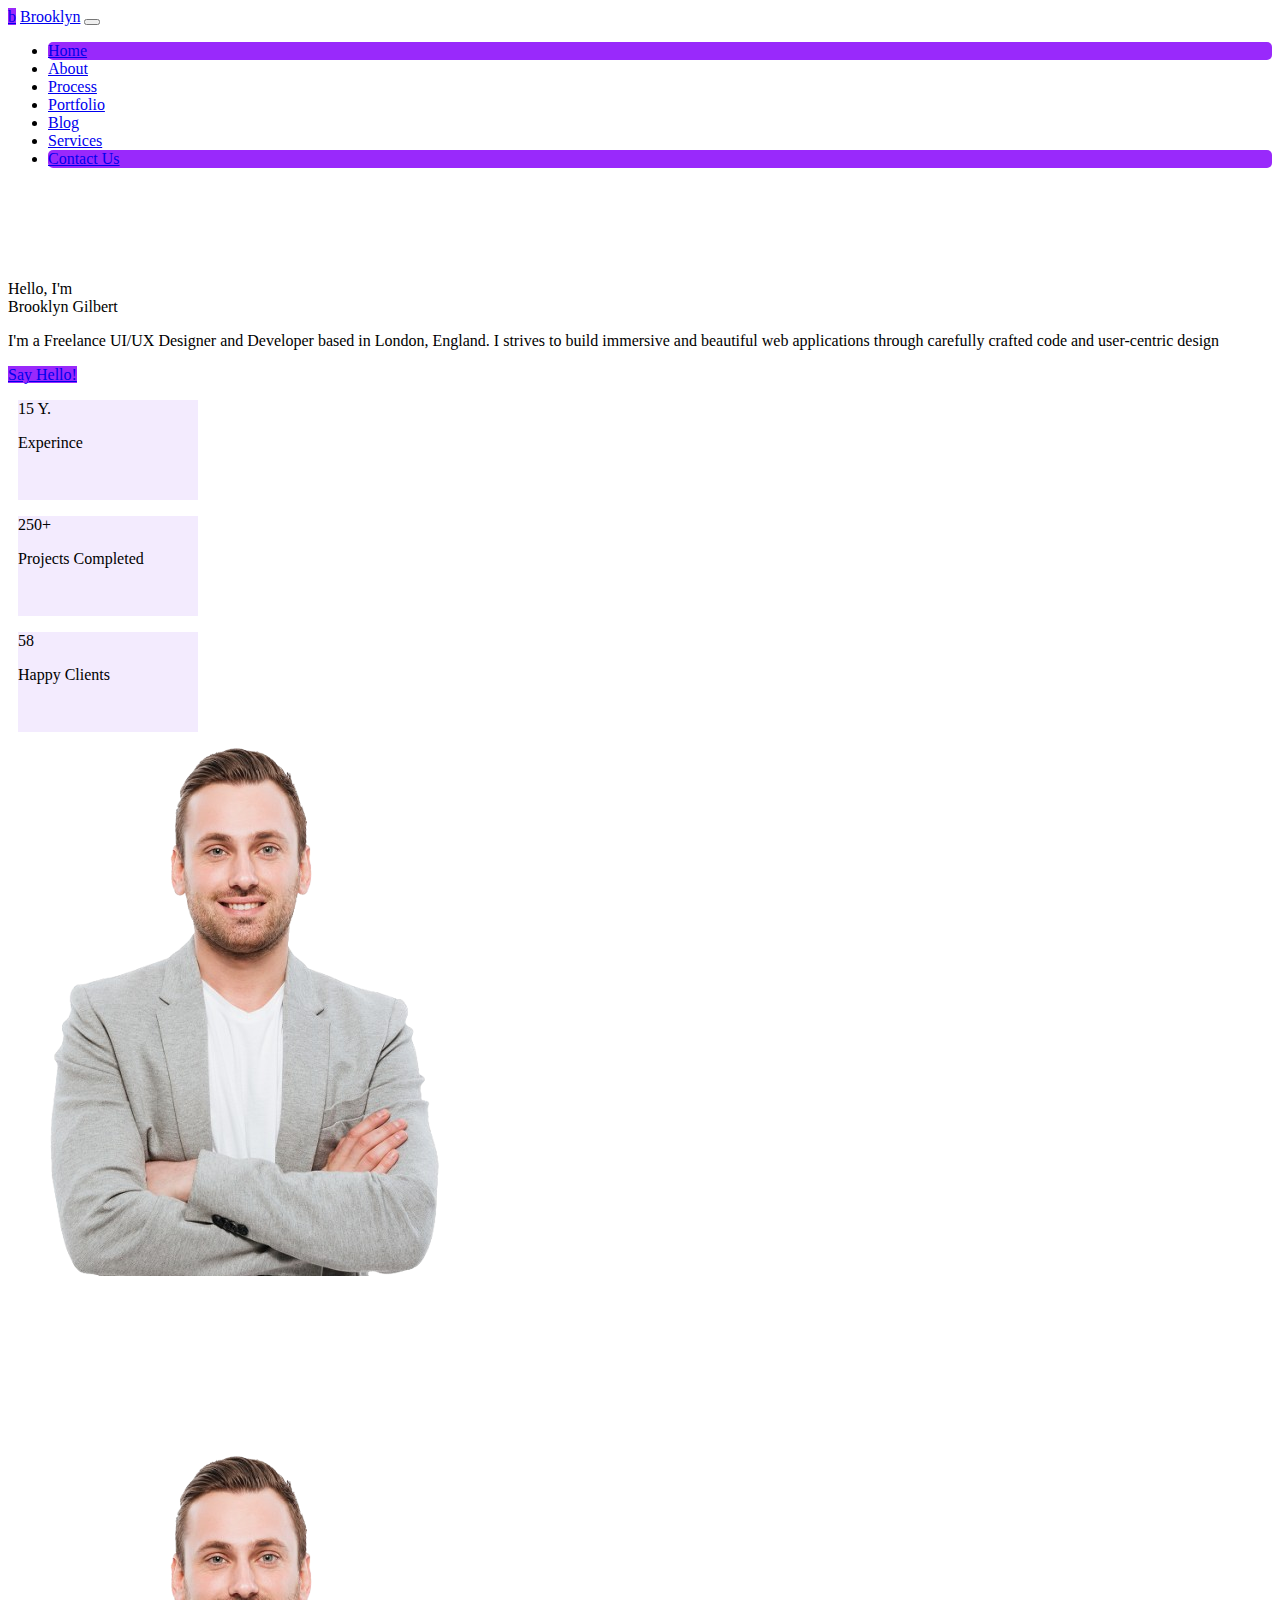
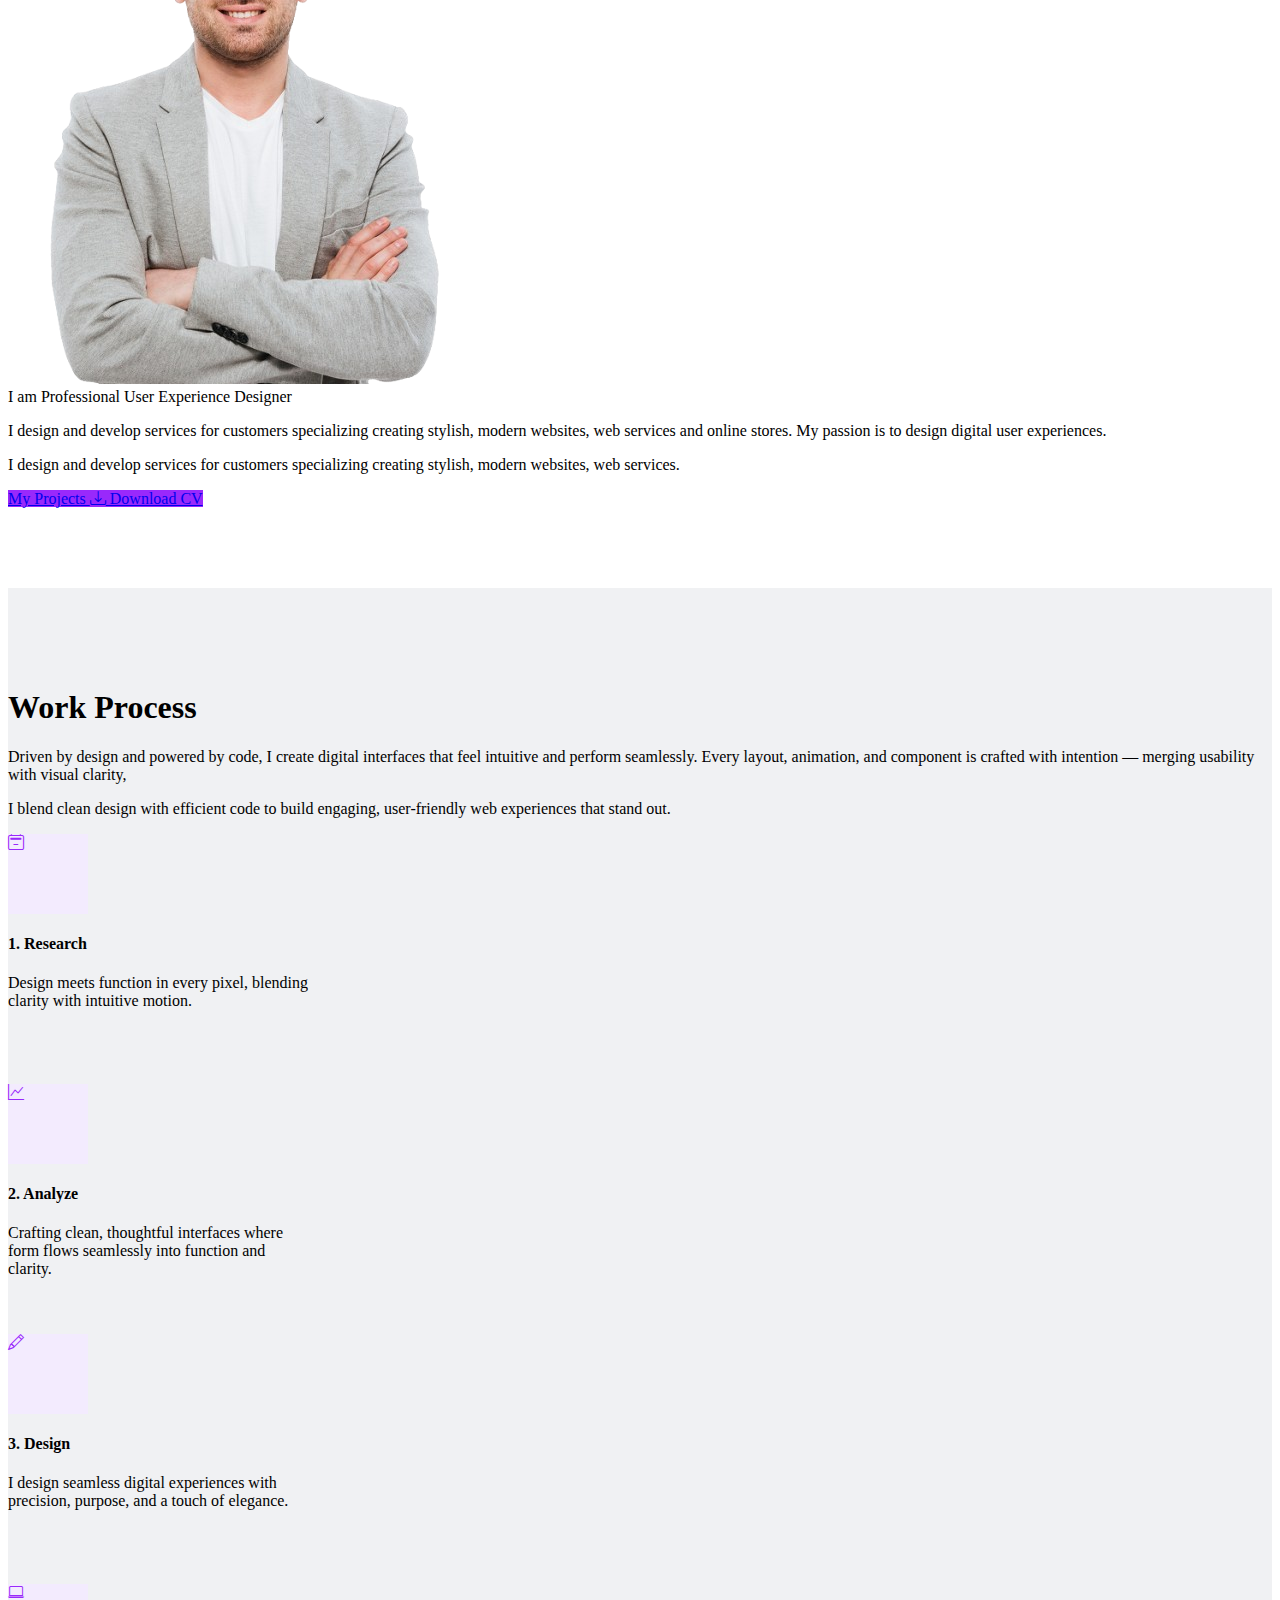
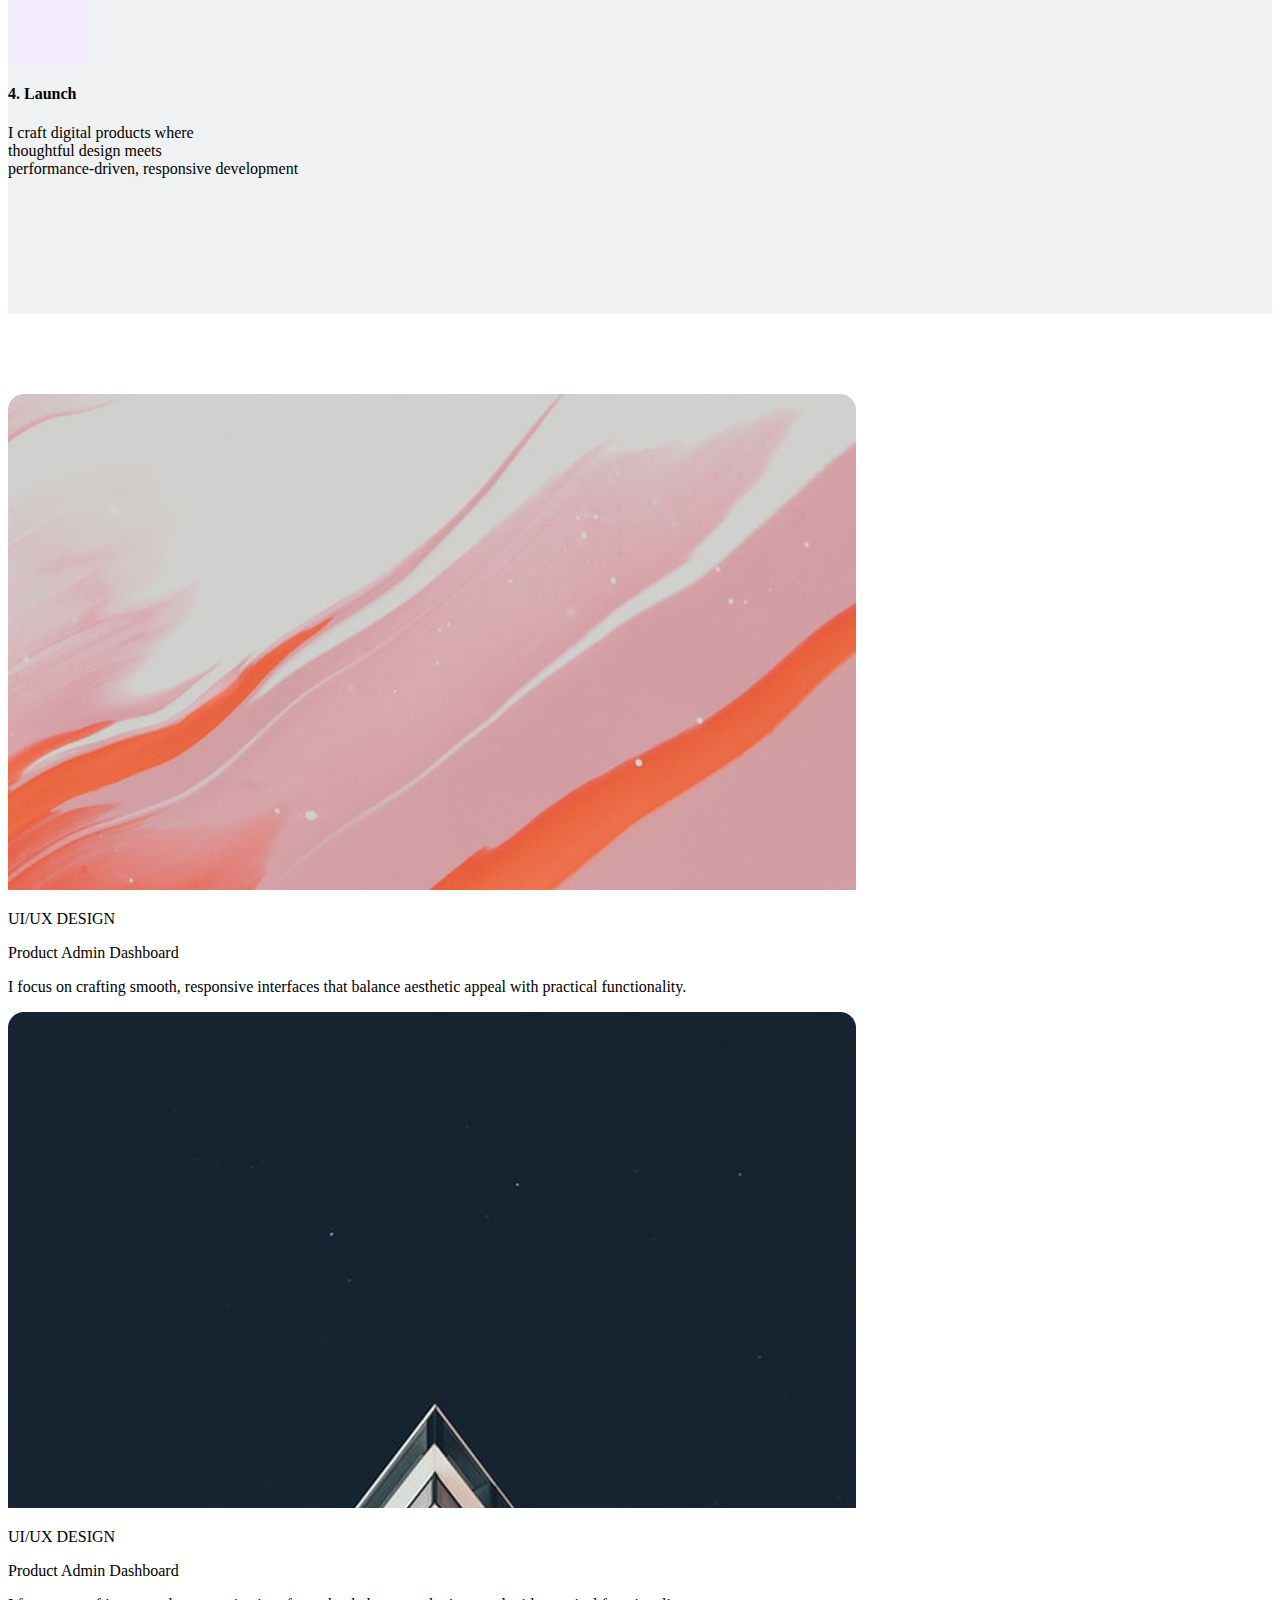
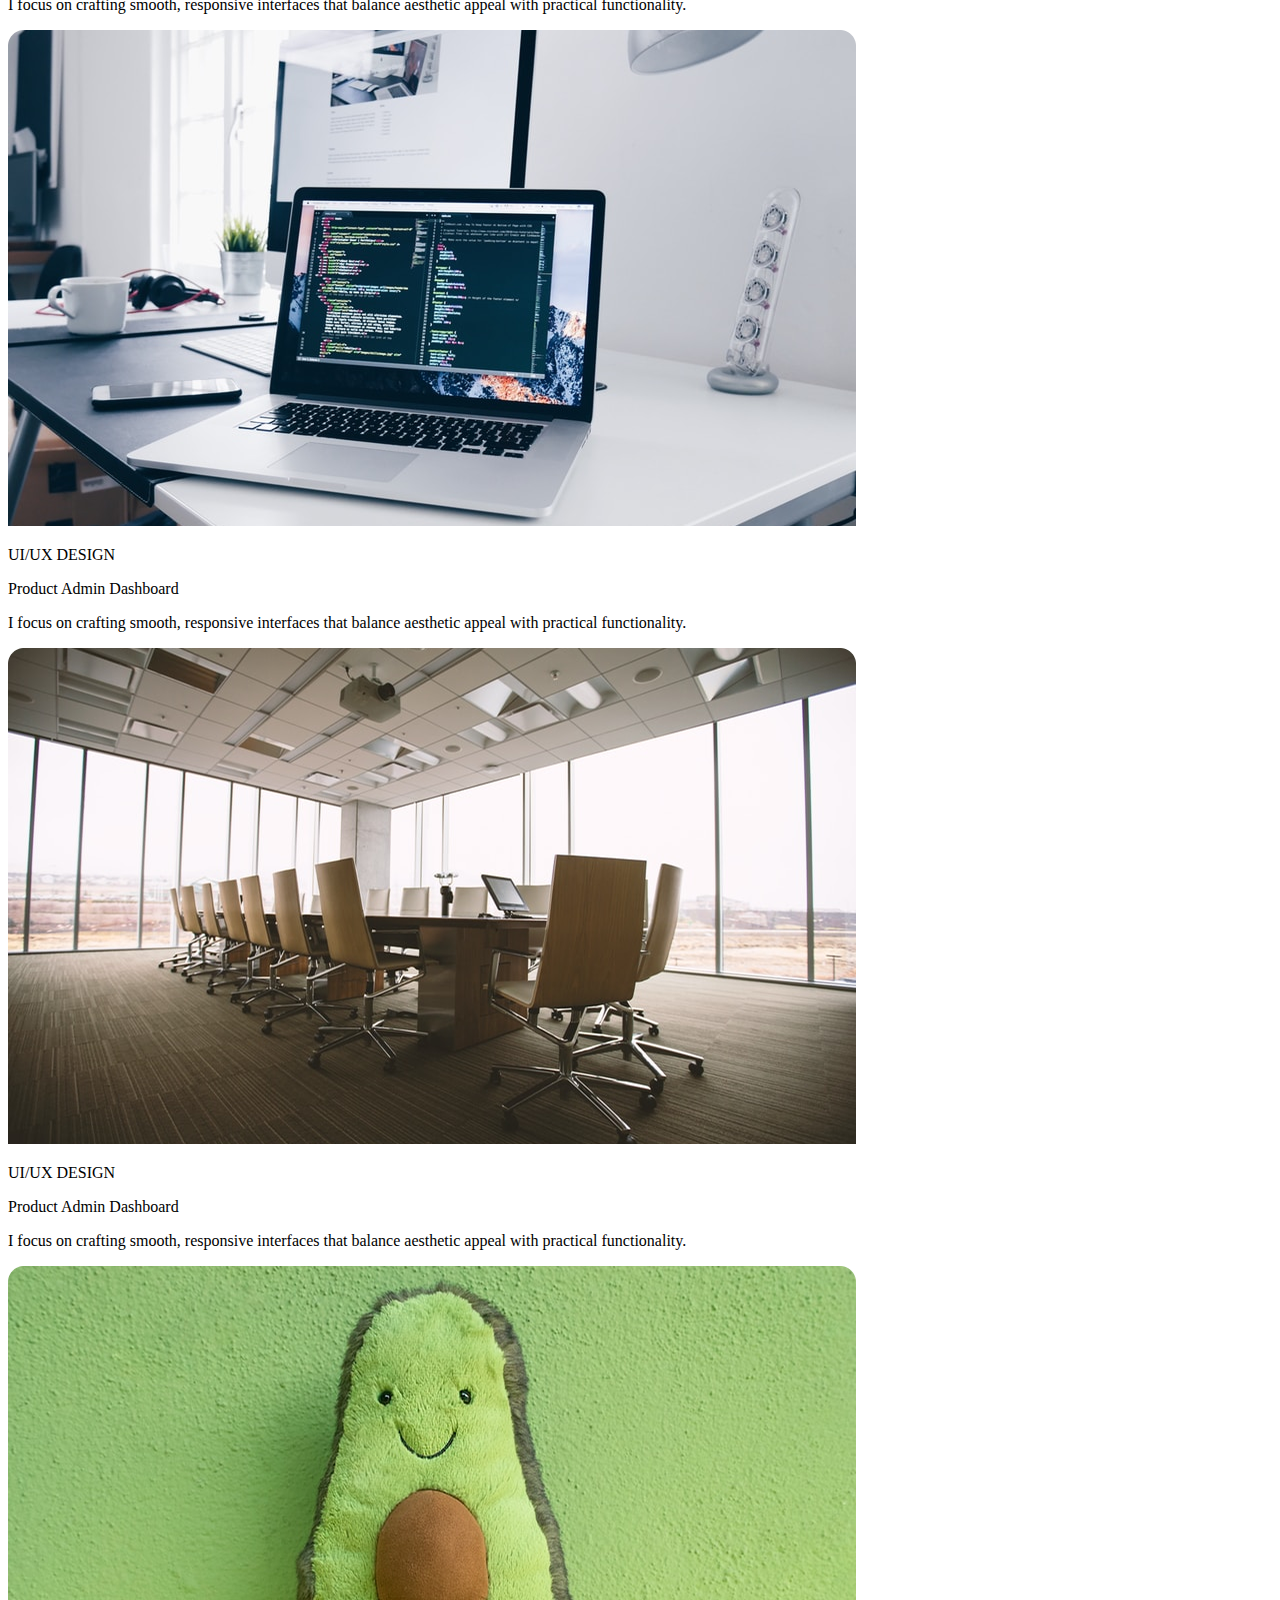
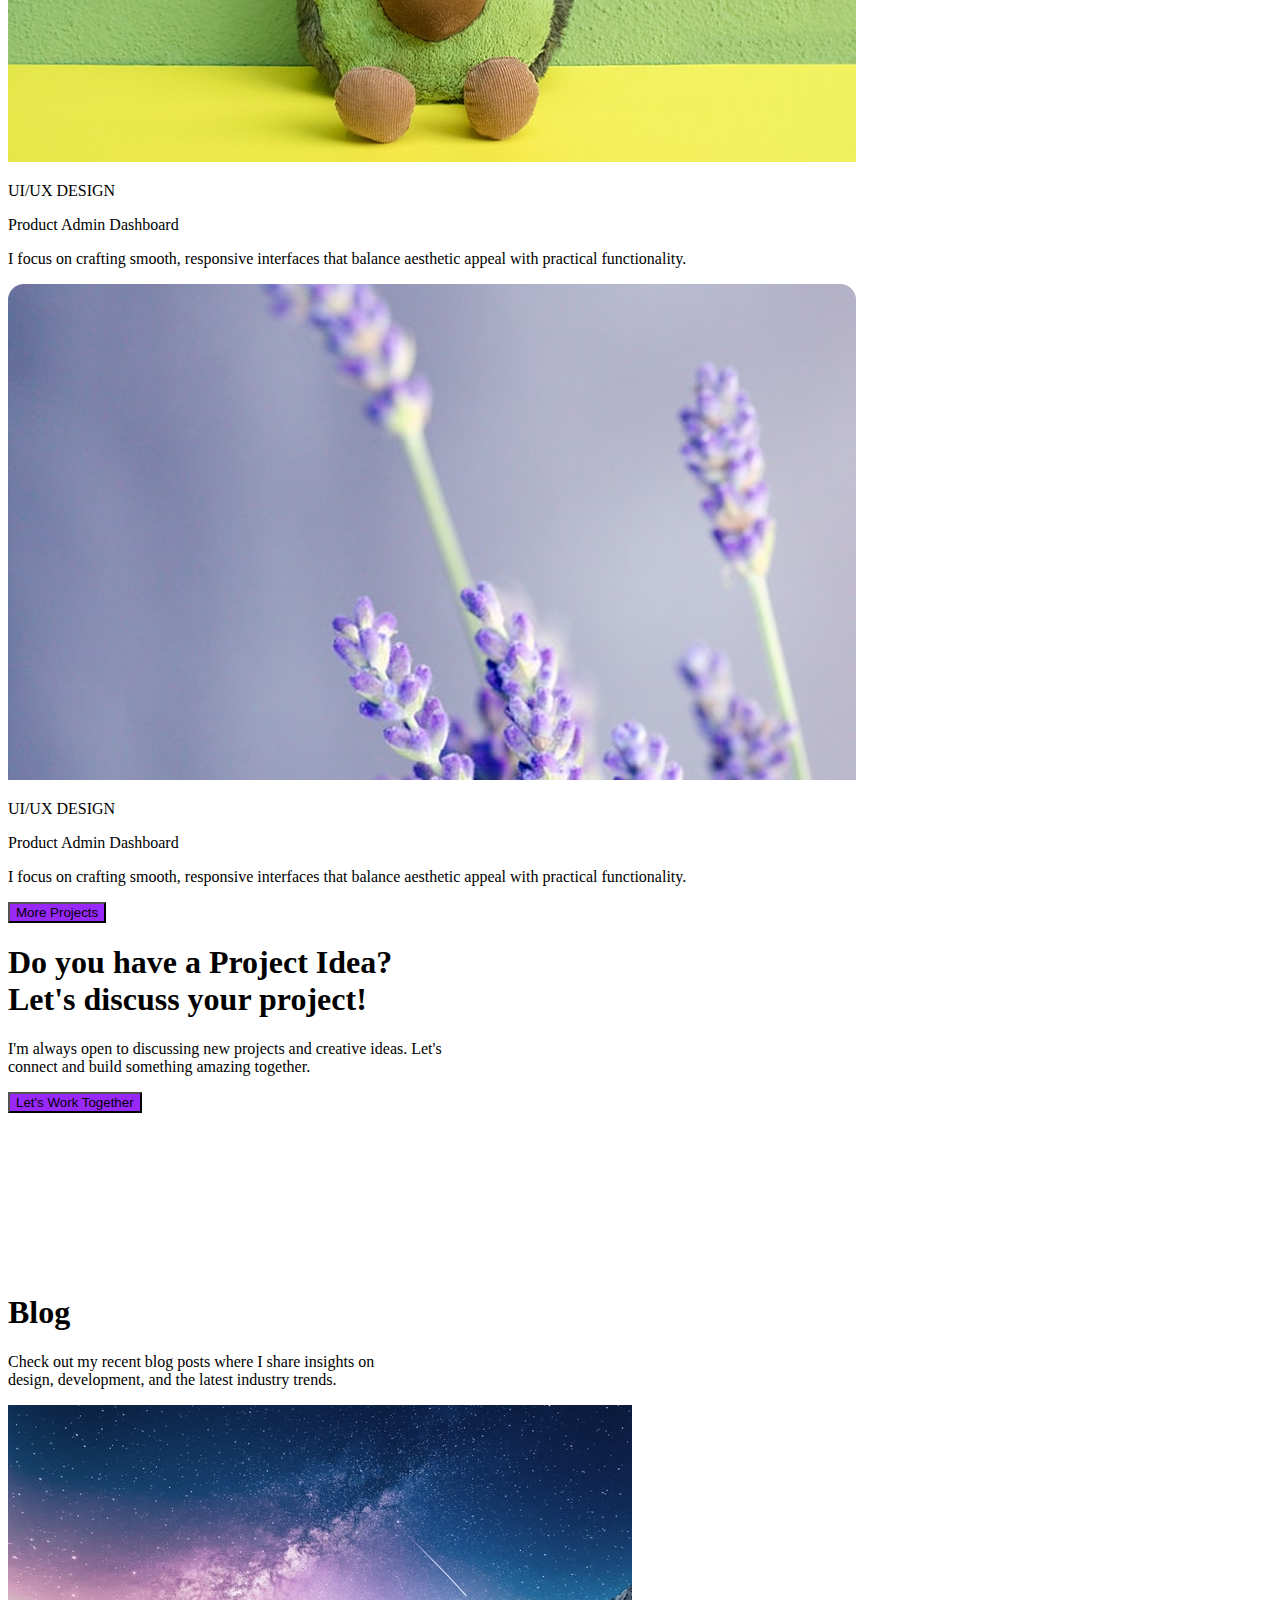
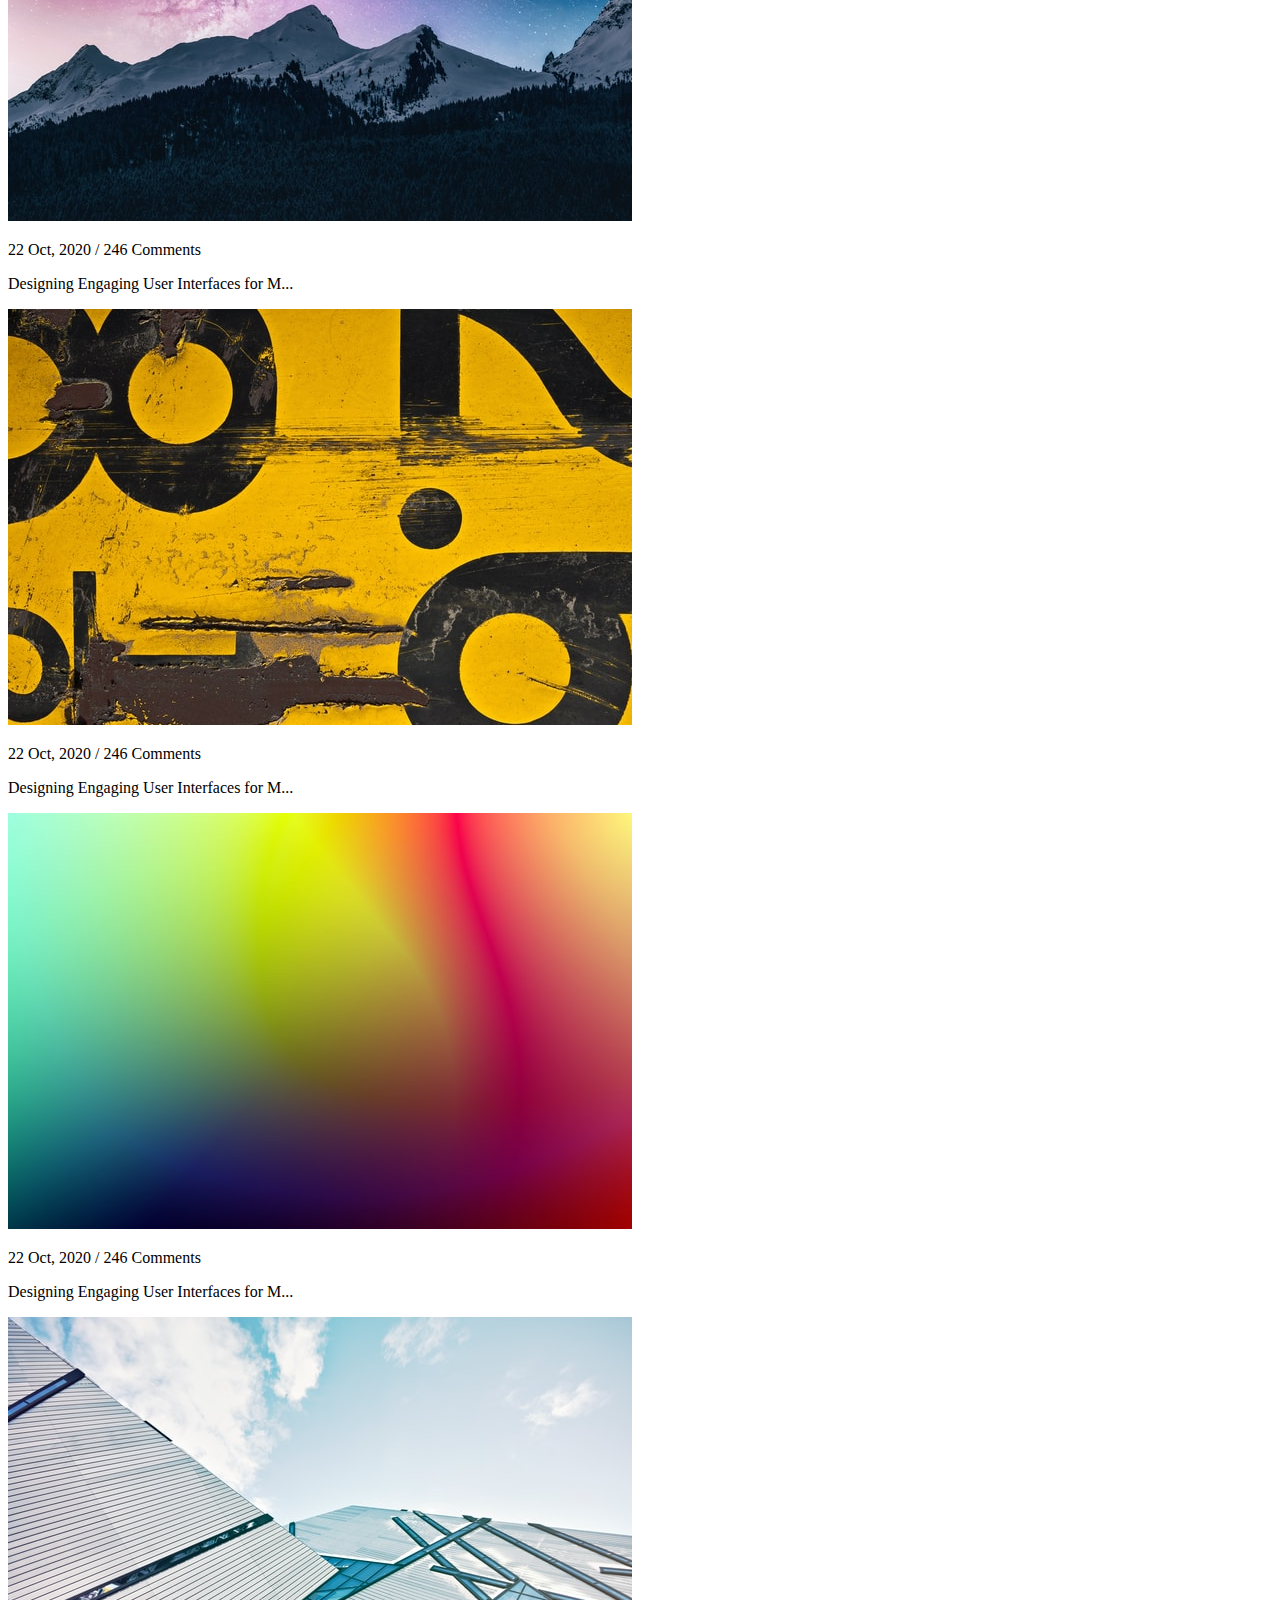
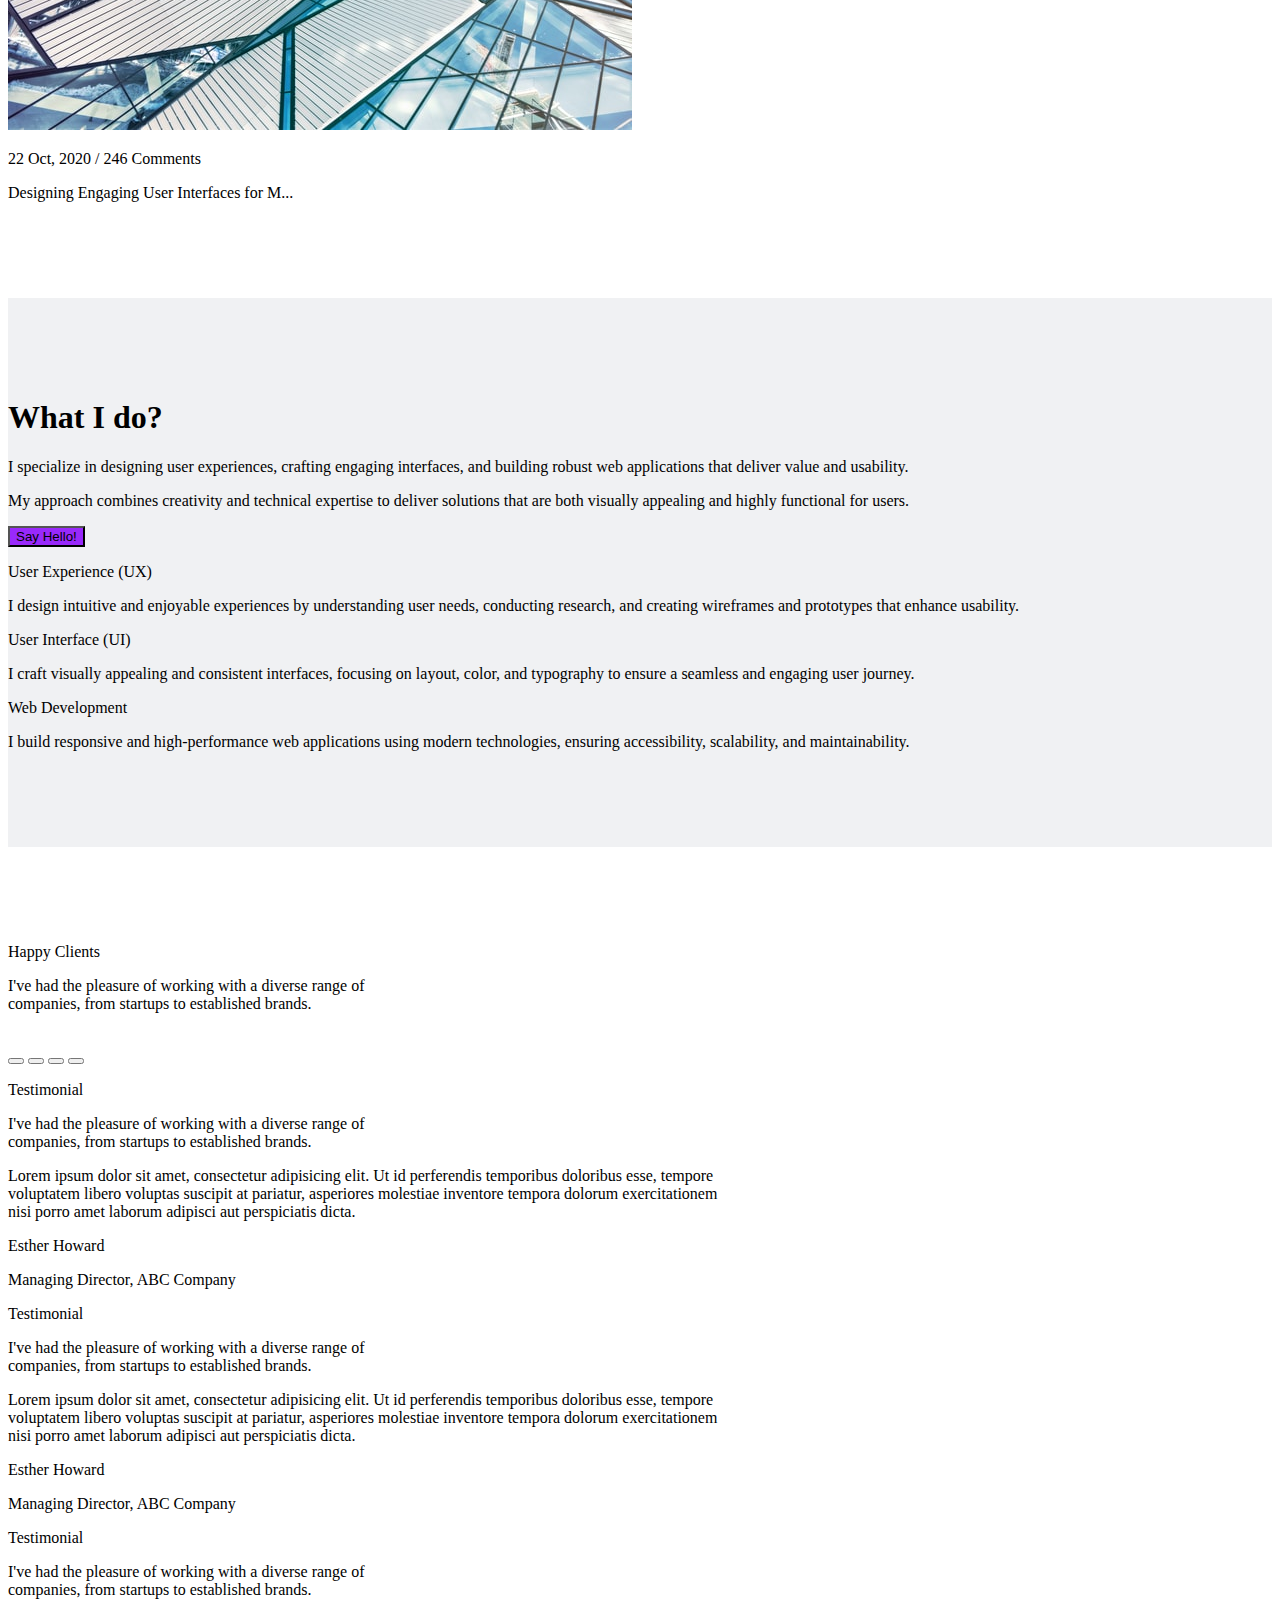
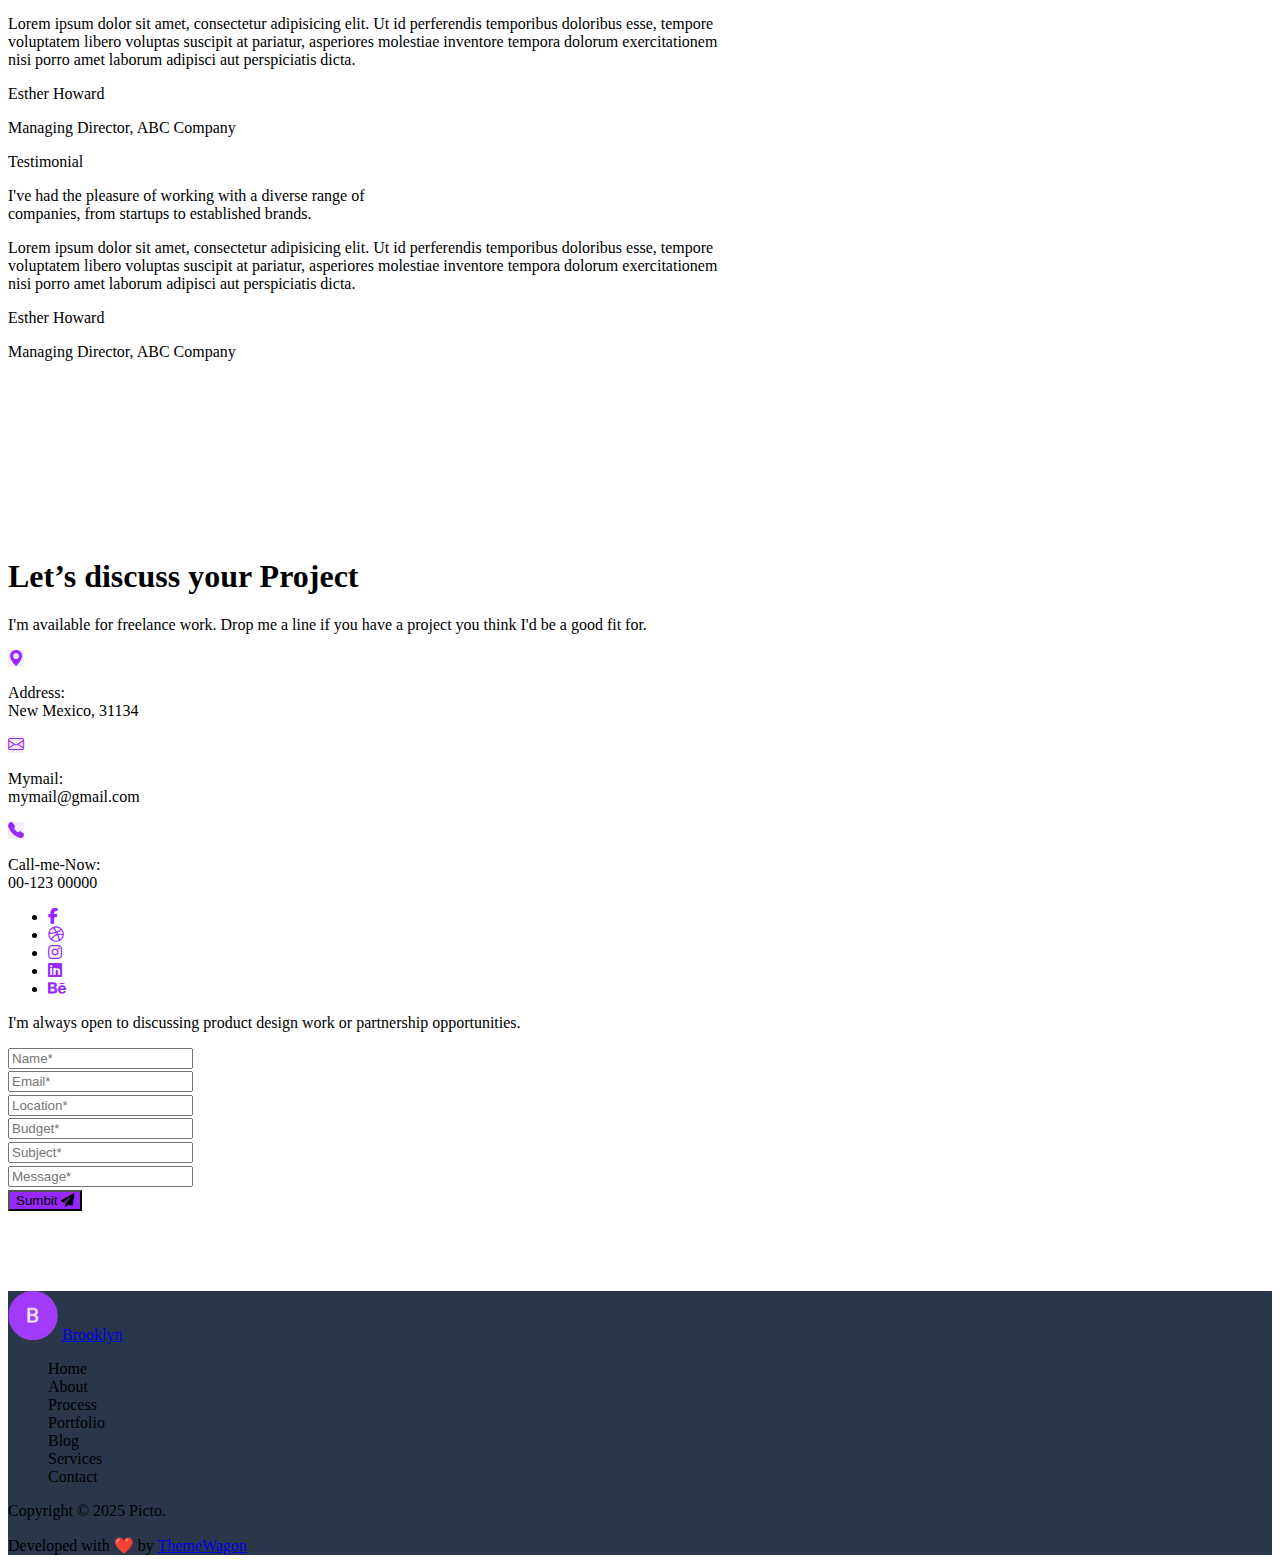
<file: index.html>
<!doctype html>
<html lang="en">

<head>
    <title>Brooklyn</title>
    <!-- Required meta tags -->
    <meta charset="utf-8" />
    <meta name="viewport" content="width=device-width, initial-scale=1, shrink-to-fit=no" />

    <!-- Bootstrap CSS v5.2.1 -->
    <link href="https://cdn.jsdelivr.net/npm/bootstrap@5.3.2/dist/css/bootstrap.min.css" rel="stylesheet"
        integrity="sha384-T3c6CoIi6uLrA9TneNEoa7RxnatzjcDSCmG1MXxSR1GAsXEV/Dwwykc2MPK8M2HN" crossorigin="anonymous"
        type="text/css" />
    <link rel="stylesheet" href="https://cdn.jsdelivr.net/npm/bootstrap-icons@1.13.1/font/bootstrap-icons.min.css">
    <link rel="stylesheet" href="./css/all.min.css">
    <link rel="stylesheet" href="./css/style.css" type="text/css">
</head>

<body>
    <header class="navbar navbar-expand-lg bg-white">
        <div class="container">
            <a href="javascript:void(0)"
                class="fs-3 text-uppercase text-decoration-none text-white px-3 py-1 rounded-circle b">b</a>
            <a href="javascript:void(0)" class="fs-4 fw-medium text-black text-decoration-none ps-3">Brooklyn</a>
            <button class="navbar-toggler" type="button" data-bs-toggle="collapse" data-bs-target="#navbar">
                <span class="navbar-toggler-icon"></span>
            </button>
            <nav class="collapse navbar-collapse" id="navbar">
                <ul class="navbar-nav ms-auto">
                    <li class="nav-item mx-2 px-2"><a href="javascript:void(0)"
                            class="nav-link active text-white btn fw-medium">Home</a></li>
                    <li class="nav-item mx-2 px-2"><a href="javascript:void(0)"
                            class="nav-link active text-black fw-medium">About</a></li>
                    <li class="nav-item mx-2 px-2"><a href="javascript:void(0)"
                            class="nav-link active text-black fw-medium">Process</a>
                    </li>
                    <li class="nav-item mx-2 px-2"><a href="javascript:void(0)"
                            class="nav-link active text-black fw-medium">Portfolio</a>
                    </li>
                    <li class="nav-item mx-2 px-2"><a href="javascript:void(0)"
                            class="nav-link active text-black fw-medium">Blog</a></li>
                    <li class="nav-item mx-2 px-2"><a href="javascript:void(0)"
                            class="nav-link active text-black fw-medium">Services</a></li>
                    <li class="nav-item mx-2 px-2"><a href="javascript:void(0)"
                            class="nav-link active text-white fw-medium">Contact Us</a></li>
                </ul>
            </nav>
        </div>
    </header>


    <main>
        <!-- hero section start -->
        <section class="hero">
            <div class="container">
                <div class="hero-content">
                    <div class="row">
                        <div class="col-lg-6">
                            <p class="display-4 fw-bold mt-5">
                                Hello, I'm <br> Brooklyn Gilbert
                            </p>
                            <p class="fs-5 text-dark-emphasis pb-3">
                                I'm a Freelance <span>UI/UX Designer</span> and <span>Developer</span> based in
                                London, England. I strives to build immersive and beautiful web applications through
                                carefully crafted code and user-centric design
                            </p>
                            <a href="javascript:void(0)"
                                class="text-white px-4 py-2 fs-5 fw-bold rounded-2 text-decoration-none">
                                Say Hello!
                            </a>
                            <div class="pt-5 mt-5">
                                <div class="row">
                                    <div class="card my-3">
                                        <p class="text-center pt-3 fs-3 fw-medium mb-0">15 Y.</p>
                                        <p class="text-center text-secondary fw-medium">Experince</p>
                                    </div>
                                    <div class="card my-3">
                                        <p class="text-center pt-3 fs-3 fw-medium mb-0">250+</p>
                                        <p class="text-center text-secondary fw-medium">Projects Completed</p>
                                    </div>
                                    <div class="card my-3">
                                        <p class="text-center pt-3 fs-3 fw-medium mb-0">58</p>
                                        <p class="text-center text-secondary fw-medium">Happy Clients</p>
                                    </div>
                                </div>

                            </div>
                        </div>
                        <div class="col-lg-6">
                            <img src="./images/img-1.png" alt=""
                                class="float-lg-start float-lg-end shadow-lg rounded-5 w-75">
                        </div>
                    </div>
                </div>
            </div>
        </section>
        <!-- hero section end -->

        <!-- about section start -->
        <section class="about">
            <div class="container">
                <div class="about-content card">
                    <div class="row">
                        <div class="col-lg-6">
                            <img src="./images/img-1.png" alt="" class="rounded-3 bg-secondary-subtle m-5">
                        </div>
                        <div class="col-lg-6 pt-5 ps-4 mt-5">
                            <span class="display-5 fw-bold ">I am Professional User Experience Designer</span>
                            <p class="text-secondary pt-3 fw-lighter fs-5">I design and develop services for
                                customers specializing creating stylish, modern websites, web services and online
                                stores. My passion is to design digital user experiences.</p>
                            <p class="text-secondary fw-lighter fs-5 mb-5">I design and develop services for
                                customers specializing creating stylish, modern websites, web services.</p>
                            <a href="javascript:void(0)"
                                class="text-white px-4 py-2 fs-5 fw-bold rounded-2 text-decoration-none">
                                My Projects
                            </a>
                            <a href="javascript:void(0)"
                                class="bg-white text-black border px-4 py-2 fs-5 fw-bold rounded-2 text-decoration-none mx-3">
                                <i class="bi bi-download"></i> Download CV
                            </a>
                        </div>
                    </div>
                </div>
            </div>
        </section>
        <!-- about section end -->

        <!-- process section start -->
        <section class="process">
            <div class="container">
                <div class="process-content">
                    <div class="row">
                        <div class="col-12 col-xl-6">
                            <h1 class="fw-bold">Work Process</h1>
                            <p class="text-secondary fs-5">Driven by design and powered by code, I create digital
                                interfaces that feel intuitive and perform seamlessly. Every layout, animation, and
                                component is crafted with intention — merging usability with visual clarity,</p>
                            <p class="text-secondary fs-5">I blend clean design with efficient code to build
                                engaging, user-friendly web experiences that stand out.</p>
                        </div>
                        <div class="col-12 col-xl-6">
                            <div class="process-cards">
                                <div class="row">
                                    <div class="col-md-6">
                                        <div class="card rounded-4 border-0">
                                            <div class="process-card-item m-3 rounded-2">
                                                <div class="text-center pt-2">
                                                    <i class="bi bi-calendar2-minus fs-1"></i>
                                                </div>
                                            </div>
                                            <div class="process-card-content ps-3">
                                                <h4>1. Research</h4>
                                                <p class="text-secondary">
                                                    Design meets function in every pixel, blending clarity with
                                                    intuitive motion.
                                                </p>
                                            </div>
                                        </div>
                                    </div>
                                    <div class="col-md-6">
                                        <div class="card mt-4 rounded-4 border-0">
                                            <div class="process-card-item m-3 rounded-2">
                                                <div class="text-center pt-2">
                                                    <i class="bi bi-graph-up fs-1"></i>
                                                </div>
                                            </div>
                                            <div class="process-card-content ps-3">
                                                <h4>2. Analyze</h4>
                                                <p class="text-secondary">
                                                    Crafting clean, thoughtful interfaces where form flows
                                                    seamlessly into function and clarity.
                                                </p>
                                            </div>
                                        </div>
                                    </div>
                                    <div class="col-md-6">
                                        <div class="card rounded-4 border-0">
                                            <div class="process-card-item m-3 rounded-2">
                                                <div class="text-center pt-2">
                                                    <i class="bi bi-pencil fs-1"></i>
                                                </div>
                                            </div>
                                            <div class="process-card-content ps-3">
                                                <h4>3. Design</h4>
                                                <p class="text-secondary">
                                                    I design seamless digital experiences with precision, purpose,
                                                    and a touch of elegance.
                                                </p>
                                            </div>
                                        </div>
                                    </div>
                                    <div class="col-md-6">
                                        <div class="card mt-4 rounded-4 border-0">
                                            <div class="process-card-item m-3 rounded-2">
                                                <div class="text-center pt-2">
                                                    <i class="bi bi-laptop fs-1"></i>
                                                </div>
                                            </div>
                                            <div class="process-card-content ps-3">
                                                <h4>4. Launch</h4>
                                                <p class="text-secondary">
                                                    I craft digital products where <br> thoughtful design meets <br>
                                                    performance-driven, responsive development
                                                </p>
                                            </div>
                                        </div>
                                    </div>
                                </div>
                            </div>
                        </div>
                    </div>
                </div>
            </div>
        </section>
        <!-- process section end -->

        <!-- portfolio section start -->
        <section class="portfolio">
            <div class="container">
                <div class="portfolio-content">
                    <div class="row">
                        <div class="col-md-6 col-lg-4">
                            <div class="portfolio-card rounded-4 border mt-3">
                                <img src="./images/p-img-1.png" alt="" class="w-100 d-block">
                                <div class="portfolio-card-content ps-3">
                                    <p class="text-secondary pt-1 fw-medium">UI/UX DESIGN</p>
                                    <p class="fw-bold">Product Admin Dashboard</p>
                                    <p class="pb-3 text-secondary">I focus on crafting smooth, responsive interfaces
                                        that balance aesthetic appeal with practical functionality.</p>
                                </div>
                            </div>
                        </div>
                        <div class="col-md-6 col-lg-4">
                            <div class="portfolio-card rounded-4 border mt-3">
                                <img src="./images/p-img-2.png" alt="" class="w-100 d-block">
                                <div class="portfolio-card-content ps-3">
                                    <p class="text-secondary pt-1 fw-medium">UI/UX DESIGN</p>
                                    <p class="fw-bold">Product Admin Dashboard</p>
                                    <p class="pb-3 text-secondary">I focus on crafting smooth, responsive interfaces
                                        that balance aesthetic appeal with practical functionality.</p>
                                </div>
                            </div>
                        </div>
                        <div class="col-md-6 col-lg-4">
                            <div class="portfolio-card rounded-4 border mt-3">
                                <img src="./images/p-img-3.png" alt="" class="w-100 d-block">
                                <div class="portfolio-card-content ps-3">
                                    <p class="text-secondary pt-1 fw-medium">UI/UX DESIGN</p>
                                    <p class="fw-bold">Product Admin Dashboard</p>
                                    <p class="pb-3 text-secondary">I focus on crafting smooth, responsive interfaces
                                        that balance aesthetic appeal with practical functionality.</p>
                                </div>
                            </div>
                        </div>
                        <div class="col-md-6 col-lg-4">
                            <div class="portfolio-card rounded-4 border mt-3">
                                <img src="./images/p-img-4.png" alt="" class="w-100 d-block">
                                <div class="portfolio-card-content ps-3">
                                    <p class="text-secondary pt-1 fw-medium">UI/UX DESIGN</p>
                                    <p class="fw-bold">Product Admin Dashboard</p>
                                    <p class="pb-3 text-secondary">I focus on crafting smooth, responsive interfaces
                                        that balance aesthetic appeal with practical functionality.</p>
                                </div>
                            </div>
                        </div>
                        <div class="col-md-6 col-lg-4">
                            <div class="portfolio-card rounded-4 border mt-3">
                                <img src="./images/p-img-5.png" alt="" class="w-100 d-block">
                                <div class="portfolio-card-content ps-3">
                                    <p class="text-secondary pt-1 fw-medium">UI/UX DESIGN</p>
                                    <p class="fw-bold">Product Admin Dashboard</p>
                                    <p class="pb-3 text-secondary">I focus on crafting smooth, responsive interfaces
                                        that balance aesthetic appeal with practical functionality.</p>
                                </div>
                            </div>
                        </div>
                        <div class="col-md-6 col-lg-4">
                            <div class="portfolio-card rounded-4 border mt-3">
                                <img src="./images/p-img-6.png" alt="" class="w-100 d-block">
                                <div class="portfolio-card-content ps-3">
                                    <p class="text-secondary pt-1 fw-medium">UI/UX DESIGN</p>
                                    <p class="fw-bold">Product Admin Dashboard</p>
                                    <p class="pb-3 text-secondary">I focus on crafting smooth, responsive interfaces
                                        that balance aesthetic appeal with practical functionality.</p>
                                </div>
                            </div>
                        </div>
                    </div>
                    <div class="text-center my-5">
                        <button class="border-0 fw-bold px-5 py-3 rounded-2 text-white">
                            More Projects
                        </button>
                    </div>
                </div>
            </div>

            <div class="portfolio-project py-5 bg-black">
                <div class="text-center text-white">
                    <h1 class="pb-3">Do you have a Project Idea? <br> Let's discuss your project!</h1>
                    <p class="text-secondary fs-5">
                        I'm always open to discussing new projects and creative ideas. Let's <br> connect and build
                        something amazing together.
                    </p>
                    <button class="border-0 fw-bold px-5 py-3 rounded-2 text-white">
                        Let's Work Together
                    </button>
                </div>
            </div>
        </section>
        <!-- portfolio section end -->

        <!-- blog section start -->
        <section class="blog">
            <div class="container">
                <div class="blog-content">
                    <div class="text-center">
                        <h1>Blog</h1>
                        <p class="fs-5 text-secondary">Check out my recent blog posts where I share insights on <br>
                            design, development, and the latest industry trends.</p>
                    </div>
                    <div class="blog-items my-2">
                        <div class="row">
                            <div class="col-md-6 col-lg-3">
                                <div class="blog-card border rounded-3 mt-3">
                                    <img src="./images/b-c-img-1.jpg" alt="" class="w-100 d-block rounded-3">
                                    <div class="blog-card-content ps-3 pt-2">
                                        <p class="pb-0 mb-0 text-secondary">22 Oct, 2020 / 246 Comments</p>
                                        <p class="fs-5 fw-medium text-dark">Designing Engaging User Interfaces for M...
                                        </p>
                                    </div>
                                </div>
                            </div>
                            <div class="col-md-6 col-lg-3">
                                <div class="blog-card border rounded-3 mt-3">
                                    <img src="./images/b-c-img-2.jpg" alt="" class="w-100 d-block rounded-3">
                                    <div class="blog-card-content ps-3 pt-2">
                                        <p class="pb-0 mb-0 text-secondary">22 Oct, 2020 / 246 Comments</p>
                                        <p class="fs-5 fw-medium text-dark">Designing Engaging User Interfaces for M...
                                        </p>
                                    </div>
                                </div>
                            </div>
                            <div class="col-md-6 col-lg-3">
                                <div class="blog-card border rounded-3 mt-3">
                                    <img src="./images/b-c-img-3.jpg" alt="" class="w-100 d-block rounded-3">
                                    <div class="blog-card-content ps-3 pt-2">
                                        <p class="pb-0 mb-0 text-secondary">22 Oct, 2020 / 246 Comments</p>
                                        <p class="fs-5 fw-medium text-dark">Designing Engaging User Interfaces for M...
                                        </p>
                                    </div>
                                </div>
                            </div>
                            <div class="col-md-6 col-lg-3">
                                <div class="blog-card border rounded-3 mt-3">
                                    <img src="./images/b-c-img-4.jpg" alt="" class="w-100 d-block rounded-3">
                                    <div class="blog-card-content ps-3 pt-2">
                                        <p class="pb-0 mb-0 text-secondary">22 Oct, 2020 / 246 Comments</p>
                                        <p class="fs-5 fw-medium text-dark">Designing Engaging User Interfaces for M...
                                        </p>
                                    </div>
                                </div>
                            </div>
                        </div>
                    </div>
                </div>
            </div>
        </section>
        <!-- blog section end -->

        <!-- service section start -->
        <section class="service">
            <div class="container">
                <div class="service-content">
                    <div class="row">
                        <div class="col-lg-6">
                            <h1 class="pb-lg-2">What I do?</h1>
                            <p class="fs-5 text-secondary">I specialize in designing user experiences, crafting engaging
                                interfaces, and building robust web applications that deliver value and usability.</p>
                            <p class="fs-5 text-secondary">My approach combines creativity and technical expertise to
                                deliver solutions that are both visually appealing and highly functional for users.</p>
                            <button class="border-0 fw-bold px-4 py-2 rounded-2 text-white mt-3">
                                Say Hello!
                            </button>
                        </div>
                        <div class="col-lg-6">
                            <div class="service-card my-3 w-100 bg-white rounded-3">
                                <div class="service-card-content p-4">
                                    <p class="fs-5 fw-bold">User Experience (UX)</p>
                                    <p class="text-secondary">I design intuitive and enjoyable experiences by
                                        understanding user needs, conducting research, and creating wireframes and
                                        prototypes that enhance usability.</p>
                                </div>
                            </div>
                            <div class="service-card my-3 w-100 bg-white rounded-3">
                                <div class="service-card-content p-4">
                                    <p class="fs-5 fw-bold">User Interface (UI)</p>
                                    <p class="text-secondary">I craft visually appealing and consistent interfaces,
                                        focusing on layout, color, and typography to ensure a seamless and engaging user
                                        journey.</p>
                                </div>
                            </div>
                            <div class="service-card my-3 w-100 bg-white rounded-3">
                                <div class="service-card-content p-4">
                                    <p class="fs-5 fw-bold">Web Development</p>
                                    <p class="text-secondary">I build responsive and high-performance web applications
                                        using modern technologies, ensuring accessibility, scalability, and
                                        maintainability.</p>
                                </div>
                            </div>
                        </div>
                    </div>
                </div>
            </div>
        </section>
        <!-- service section end -->

        <!-- client section start -->
        <section class="client">
            <div class="container">
                <div class="client-content">
                    <div class="text-center">
                        <p class="display-6 fw-bold">Happy Clients</p>
                        <p class="text-secondary fs-5">I've had the pleasure of working with a diverse range of <br>
                            companies, from startups to established brands.</p>
                    </div>
                    <marquee behavior="" direction="">

                    </marquee>
                    <div class="carousel slide" id="carousel" data-bs-ride="carousel">
                        <div class="carousel-indicators position-absolute top-100">
                            <button class="active bg-secondary" type="button" data-bs-target="#carousel"
                                data-bs-slide-to="0">
                            </button>
                            <button class="bg-secondary" type="button" data-bs-target="#carousel" data-bs-slide-to="1">
                            </button>
                            <button class="bg-secondary" type="button" data-bs-target="#carousel" data-bs-slide-to="2">
                            </button>
                            <button class="bg-secondary" type="button" data-bs-target="#carousel" data-bs-slide-to="3">
                            </button>
                        </div>
                        <div class="carousel-inner">
                            <div class="carousel-item active">
                                <div class="carousel-content">
                                    <div class="text-center">
                                        <p class="display-6 fw-bold">Testimonial</p>
                                        <p class="text-secondary fs-5">I've had the pleasure of working with a diverse
                                            range of <br> companies, from startups to established brands.
                                        </p>
                                        <p class="text-black fs-5">Lorem ipsum dolor sit amet, consectetur adipisicing
                                            elit. Ut id perferendis temporibus doloribus esse, tempore <br> voluptatem
                                            libero voluptas suscipit at pariatur, asperiores molestiae inventore tempora
                                            dolorum exercitationem <br> nisi porro amet laborum adipisci aut
                                            perspiciatis dicta.</p>
                                        <p>Esther Howard</p>
                                        <p class="text-secondary fw-light">Managing Director, ABC Company</p>

                                    </div>
                                </div>
                            </div>
                            <div class="carousel-item">
                                <div class="carousel-content">
                                    <div class="text-center">
                                        <p class="display-6 fw-bold">Testimonial</p>
                                        <p class="text-secondary fs-5">I've had the pleasure of working with a diverse
                                            range of <br> companies, from startups to established brands.
                                        </p>
                                        <p class="text-black fs-5">Lorem ipsum dolor sit amet, consectetur adipisicing
                                            elit. Ut id perferendis temporibus doloribus esse, tempore <br> voluptatem
                                            libero voluptas suscipit at pariatur, asperiores molestiae inventore tempora
                                            dolorum exercitationem <br> nisi porro amet laborum adipisci aut
                                            perspiciatis dicta.</p>
                                        <p>Esther Howard</p>
                                        <p class="text-secondary fw-light">Managing Director, ABC Company</p>

                                    </div>
                                </div>
                            </div>
                            <div class="carousel-item">
                                <div class="carousel-content">
                                    <div class="text-center">
                                        <p class="display-6 fw-bold">Testimonial</p>
                                        <p class="text-secondary fs-5">I've had the pleasure of working with a diverse
                                            range of <br> companies, from startups to established brands.
                                        </p>
                                        <p class="text-black fs-5">Lorem ipsum dolor sit amet, consectetur adipisicing
                                            elit. Ut id perferendis temporibus doloribus esse, tempore <br> voluptatem
                                            libero voluptas suscipit at pariatur, asperiores molestiae inventore tempora
                                            dolorum exercitationem <br> nisi porro amet laborum adipisci aut
                                            perspiciatis dicta.</p>
                                        <p>Esther Howard</p>
                                        <p class="text-secondary fw-light">Managing Director, ABC Company</p>

                                    </div>
                                </div>
                            </div>
                            <div class="carousel-item">
                                <div class="carousel-content">
                                    <div class="text-center">
                                        <p class="display-6 fw-bold">Testimonial</p>
                                        <p class="text-secondary fs-5">I've had the pleasure of working with a diverse
                                            range of <br> companies, from startups to established brands.
                                        </p>
                                        <p class="text-black fs-5">Lorem ipsum dolor sit amet, consectetur adipisicing
                                            elit. Ut id perferendis temporibus doloribus esse, tempore <br> voluptatem
                                            libero voluptas suscipit at pariatur, asperiores molestiae inventore tempora
                                            dolorum exercitationem <br> nisi porro amet laborum adipisci aut
                                            perspiciatis dicta.</p>
                                        <p>Esther Howard</p>
                                        <p class="text-secondary fw-light">Managing Director, ABC Company</p>
                                    </div>
                                </div>
                            </div>
                        </div>
                    </div>
                </div>
            </div>
        </section>
        <!-- client section end -->

        <!-- contact section start -->
        <section class="contact">
            <div class="container">
                <div class="contact-content card shadow-lg p-3 py-5">
                    <div class="row">
                        <div class="col-lg-6">
                            <h1>Let’s discuss your Project</h1>
                            <p class="text-secondary fs-5">I'm available for freelance work. Drop me a line if you have
                                a project you think I'd be a good fit for.</p>
                            <div class="contact-card-item my-5 mx-2 p-2 d-flex w-50 rounded-3">
                                <i class="bi bi-geo-alt-fill py-2 px-3 fs-4 rounded-2 m-2"></i>
                                <p class="ps-3 pt-2">
                                    <span class="text-secondary">Address:</span>
                                    <br>
                                    <span class="text-dark fw-medium">New Mexico, 31134</span>
                                </p>
                            </div>
                            <div class="contact-card-item my-5 mx-2 p-2 d-flex w-50 rounded-3">
                                <i class="bi bi-envelope py-2 px-3 fs-4 rounded-2 m-2"></i>
                                <p class="ps-3 pt-2">
                                    <span class="text-secondary">Mymail:</span>
                                    <br>
                                    <span class="text-dark fw-medium">mymail@gmail.com</span>
                                </p>
                            </div>
                            <div class="contact-card-item my-5 mx-2 p-2 d-flex w-50 rounded-3">
                                <i class="bi bi-telephone-fill py-2 px-3 fs-4 rounded-2 m-2"></i>
                                <p class="ps-3 pt-2">
                                    <span class="text-secondary">Call-me-Now:</span>
                                    <br>
                                    <span class="text-dark fw-medium">00-123 00000</span>
                                </p>
                            </div>
                            <ul class="d-flex">
                                <li class="p-3 fs-5 list-unstyled"><i class="fa-brands fa-facebook-f"></i></li>
                                <li class="p-3 fs-5 list-unstyled"><i class="fa-brands fa-dribbble"></i></li>
                                <li class="p-3 fs-5 list-unstyled"><i class="fa-brands fa-instagram"></i></li>
                                <li class="p-3 fs-5 list-unstyled"><i class="fa-brands fa-linkedin"></i></li>
                                <li class="p-3 fs-5 list-unstyled"><i class="fa-brands fa-behance"></i></li>
                            </ul>
                        </div>
                        <div class="col-lg-6">
                            <p class="text-secondary fs-5 ">I'm always open to discussing product design work or
                                partnership opportunities.</p>
                            <input type="text" placeholder="Name*" class="py-3 border-0 my-3">
                            <div class="bg-secondary-subtle w-100" style="height: 2px;"></div>
                            <input type="email" placeholder="Email*" class="py-3 border-0 my-3">
                            <div class="bg-secondary-subtle w-100" style="height: 3px;"></div>
                            <input type="text" placeholder="Location*" class="py-3 border-0 my-3">
                            <div class="bg-secondary-subtle w-100" style="height: 2px;"></div>
                            <div class="d-flex">
                                <div class="budget">
                                    <input type="text" placeholder="Budget*" class="py-3 border-0 my-3">
                                    <div class="bg-secondary-subtle w-100" style="height: 3px;"></div>
                                </div>
                                <div class="subject">
                                    <input type="text" placeholder="Subject*" class="py-3 border-0 my-3 mx-4">
                                    <div class="bg-secondary-subtle w-100 mx-4" style="height: 3px;"></div>
                                </div>

                            </div>
                            <input type="text" placeholder="Message*" class="py-3 border-0 my-3">
                            <div class="bg-secondary-subtle w-100" style="height: 3px;"></div>

                            <button class="border-0 fw-bold px-4 py-2 rounded-2 text-white mt-5">
                                Sumbit <i class="fa-solid fa-paper-plane"></i>
                            </button>
                        </div>
                    </div>
                </div>
            </div>
        </section>
        <!-- contact section end -->


    </main>


    <footer class="py-5">
        <div class="container">
            <div class="footer-content">
                <div class="row py-3">
                    <div class="col-lg-4">
                        <div class="d-flex justify-content-center align-items-center">
                            <img src="./images/logo.png" alt="" class="logo">
                            <a href="javascript:void(0)"
                                class="text-decoration-none text-white fs-2 fw-bold px-2">Brooklyn</a>
                        </div>
                    </div>
                    <div class="col-lg-4">
                        <ul class="d-flex">
                            <li class="list-unstyled text-white py-3">Home</li>
                            <li class="list-unstyled text-white py-3 ps-2">About</li>
                            <li class="list-unstyled text-white py-3 ps-2">Process</li>
                            <li class="list-unstyled text-white py-3 ps-2">Portfolio</li>
                            <li class="list-unstyled text-white py-3 ps-2">Blog</li>
                            <li class="list-unstyled text-white py-3 ps-2">Services</li>
                            <li class="list-unstyled text-white py-3 ps-2">Contact</li>
                        </ul>
                    </div>
                    <div class="col-lg-4">
                        <p class="text-white float-md-end py-3">Copyright © 2025 Picto.</p>
                    </div>
                </div>

                <div class="text-center text-white">Developed with ❤️ by <a href="javascript:void(0)" class="text-white fw-bold">ThemeWagon</a></div>
            </div>
        </div>
    </footer>
    <!-- Bootstrap JavaScript Libraries -->
    <script src="https://cdn.jsdelivr.net/npm/@popperjs/core@2.11.8/dist/umd/popper.min.js"
        integrity="sha384-I7E8VVD/ismYTF4hNIPjVp/Zjvgyol6VFvRkX/vR+Vc4jQkC+hVqc2pM8ODewa9r"
        crossorigin="anonymous"></script>

    <script src="https://cdn.jsdelivr.net/npm/bootstrap@5.3.2/dist/js/bootstrap.min.js"
        integrity="sha384-BBtl+eGJRgqQAUMxJ7pMwbEyER4l1g+O15P+16Ep7Q9Q+zqX6gSbd85u4mG4QzX+"
        crossorigin="anonymous"></script>
</body>

</html>
</file>
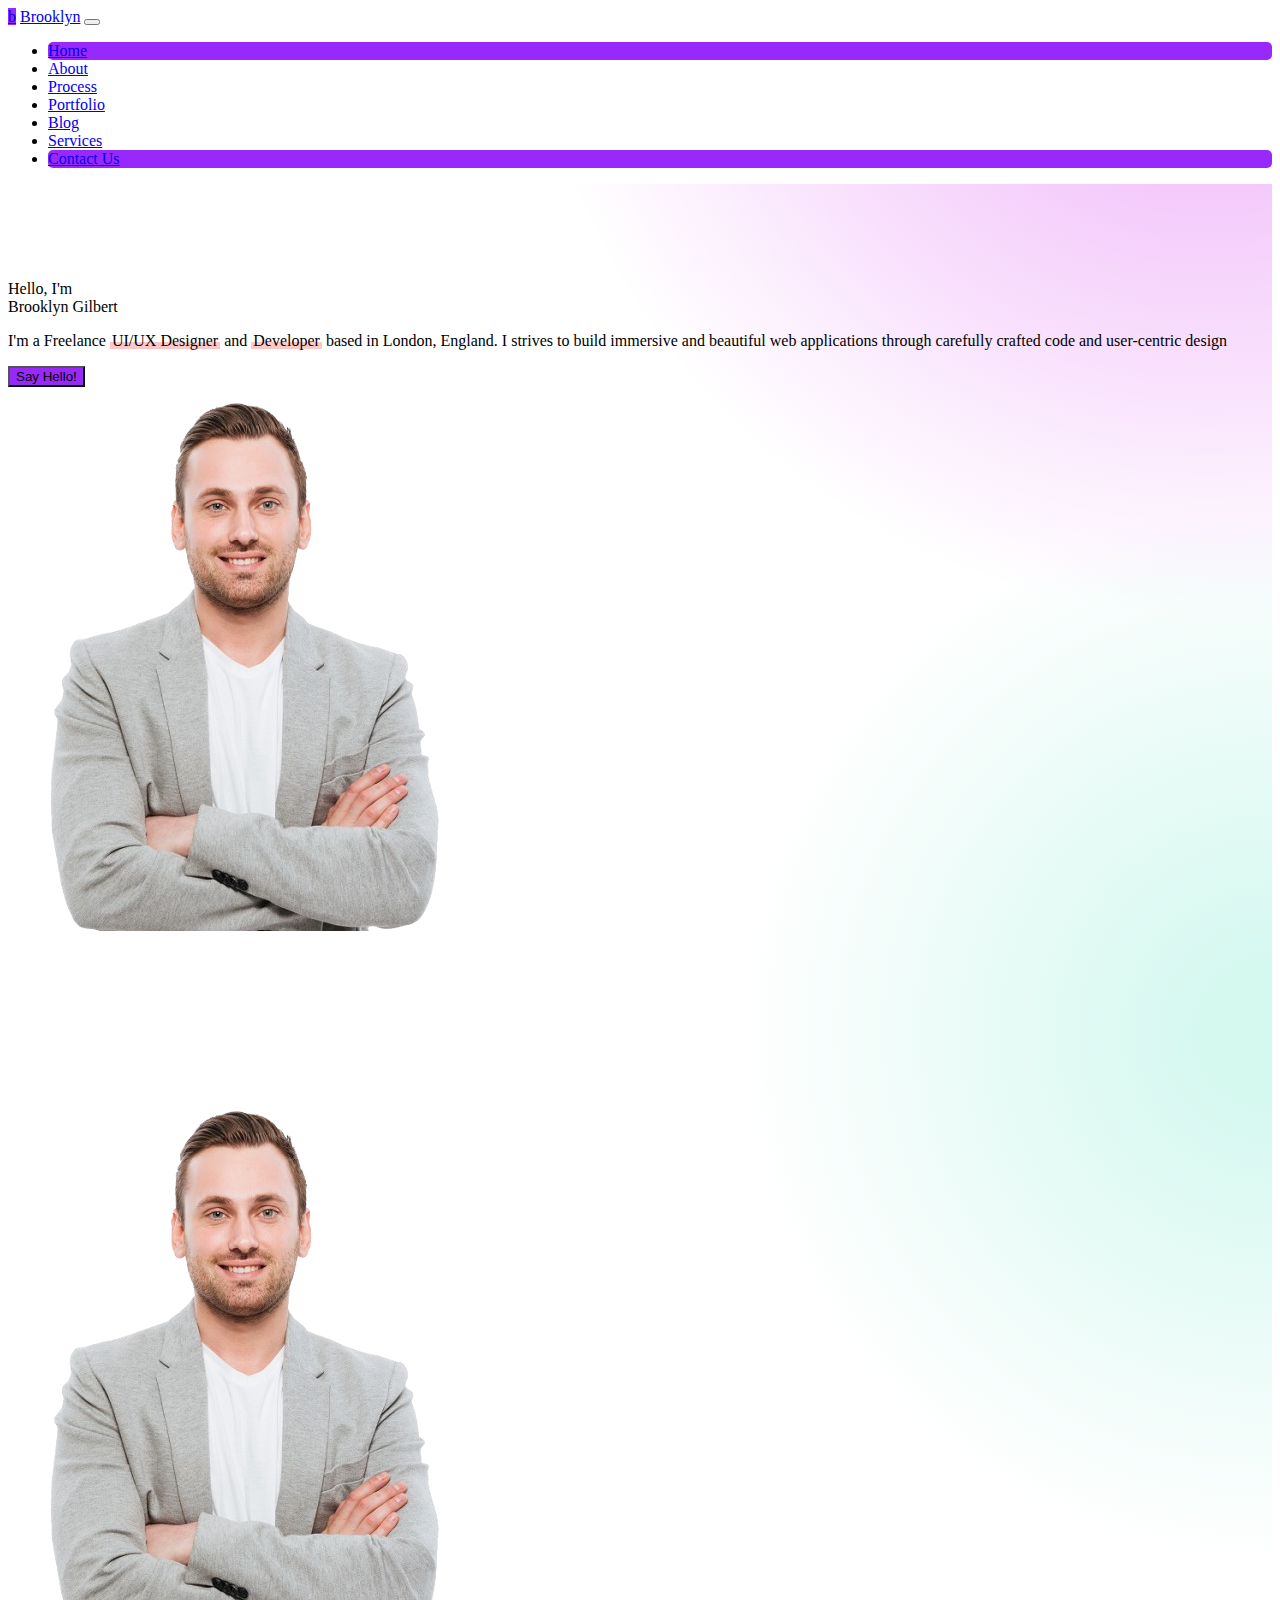
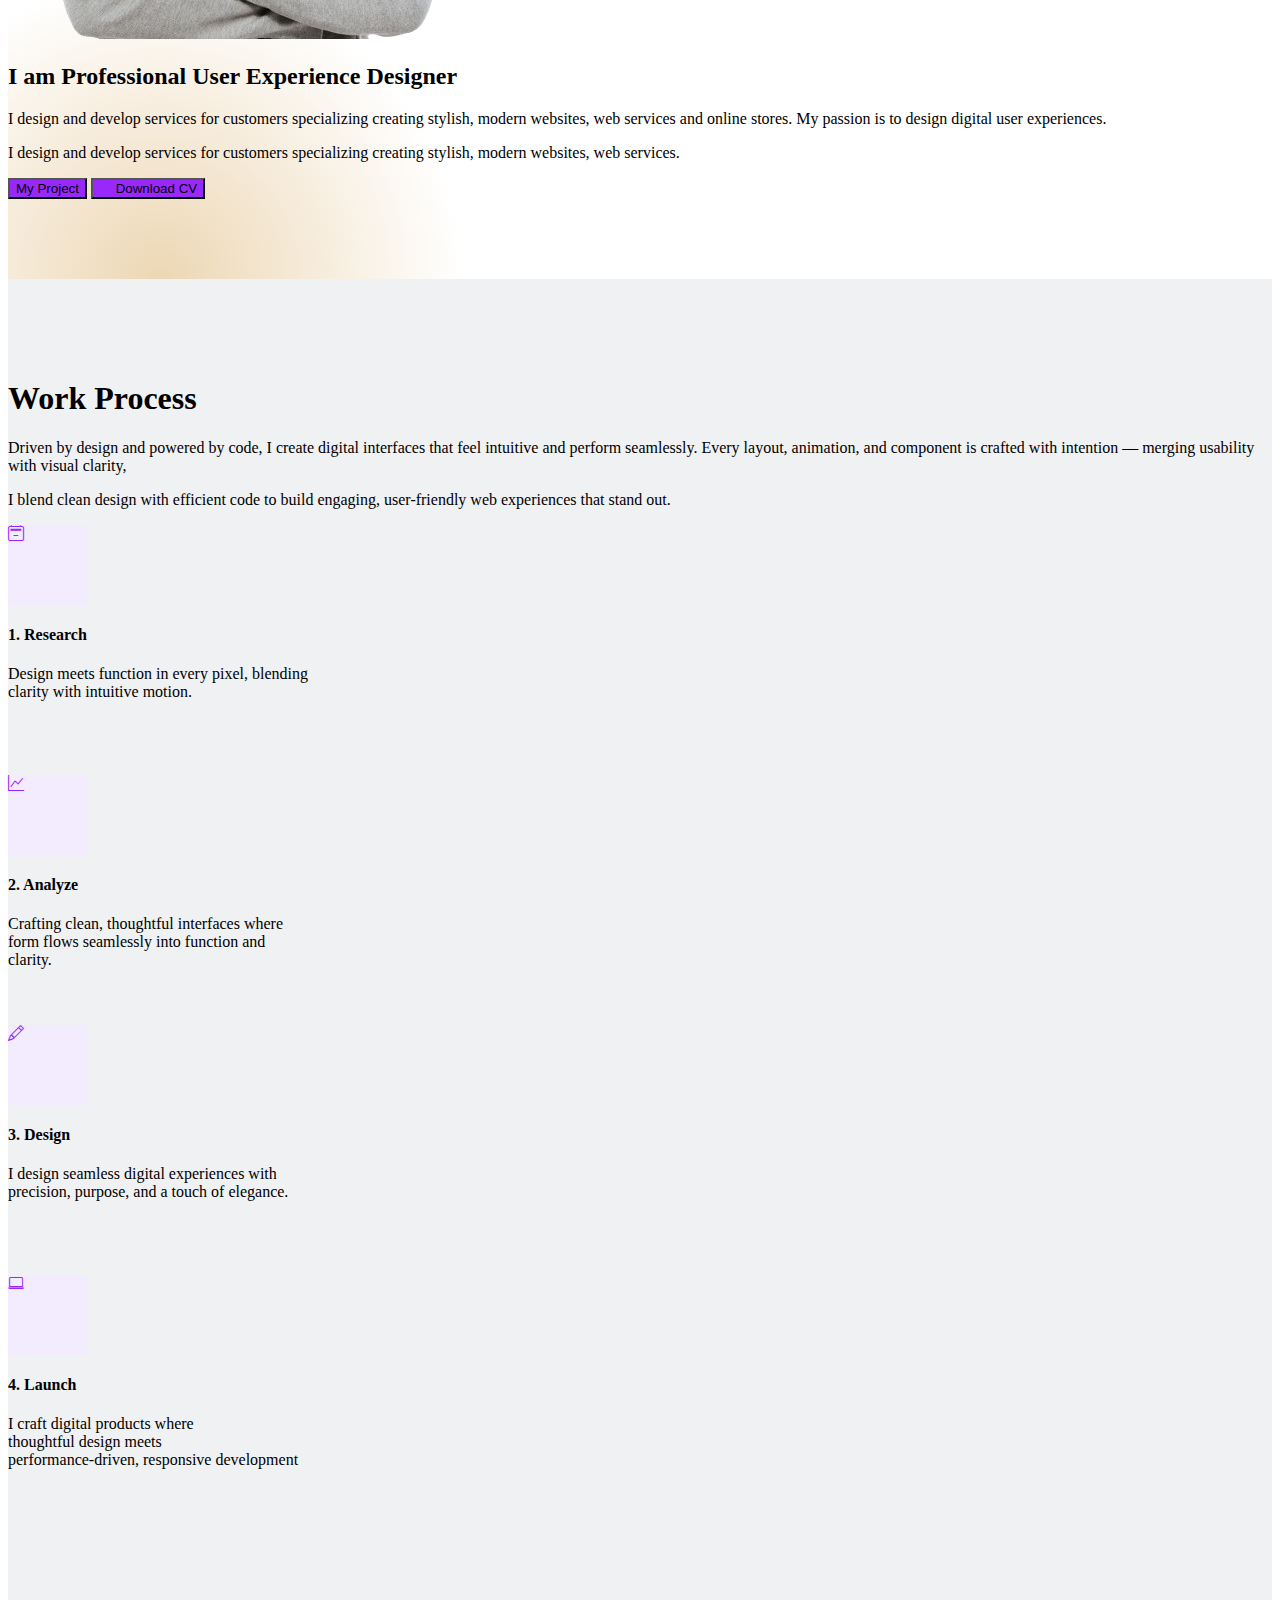
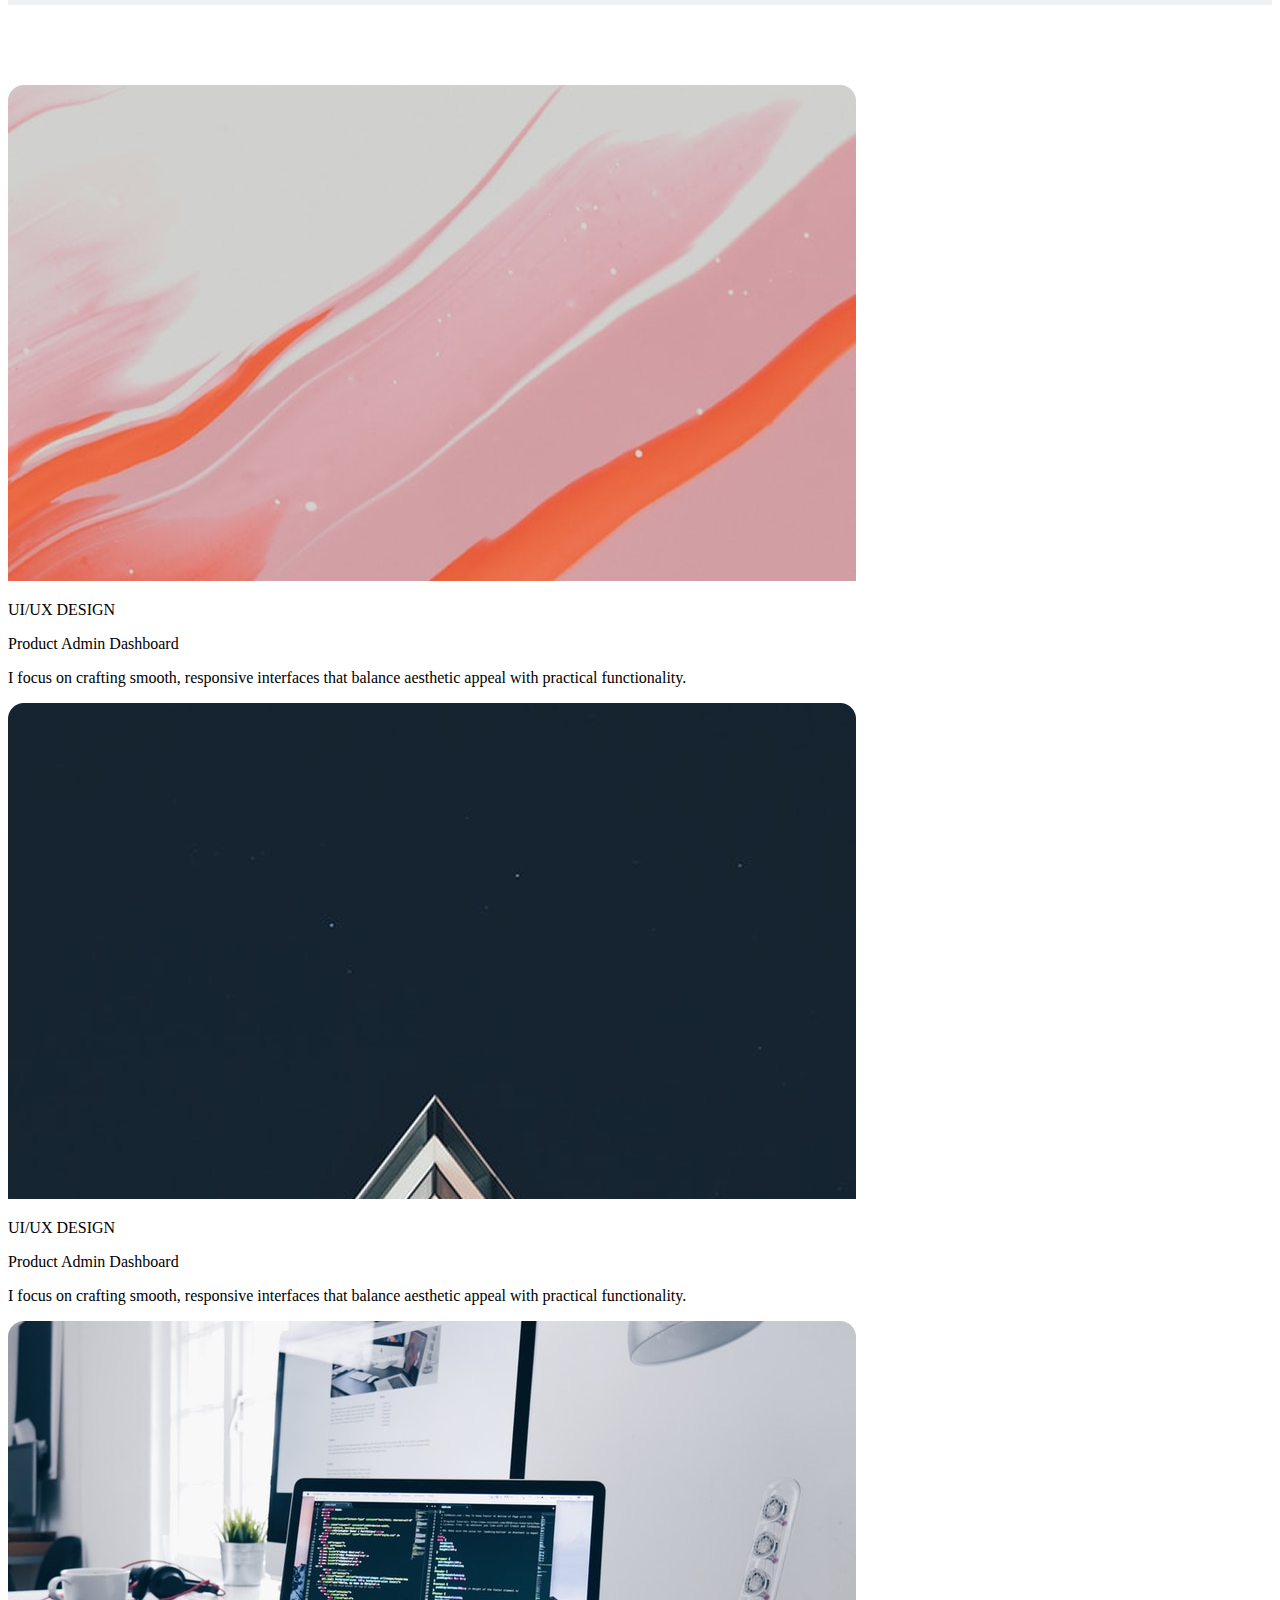
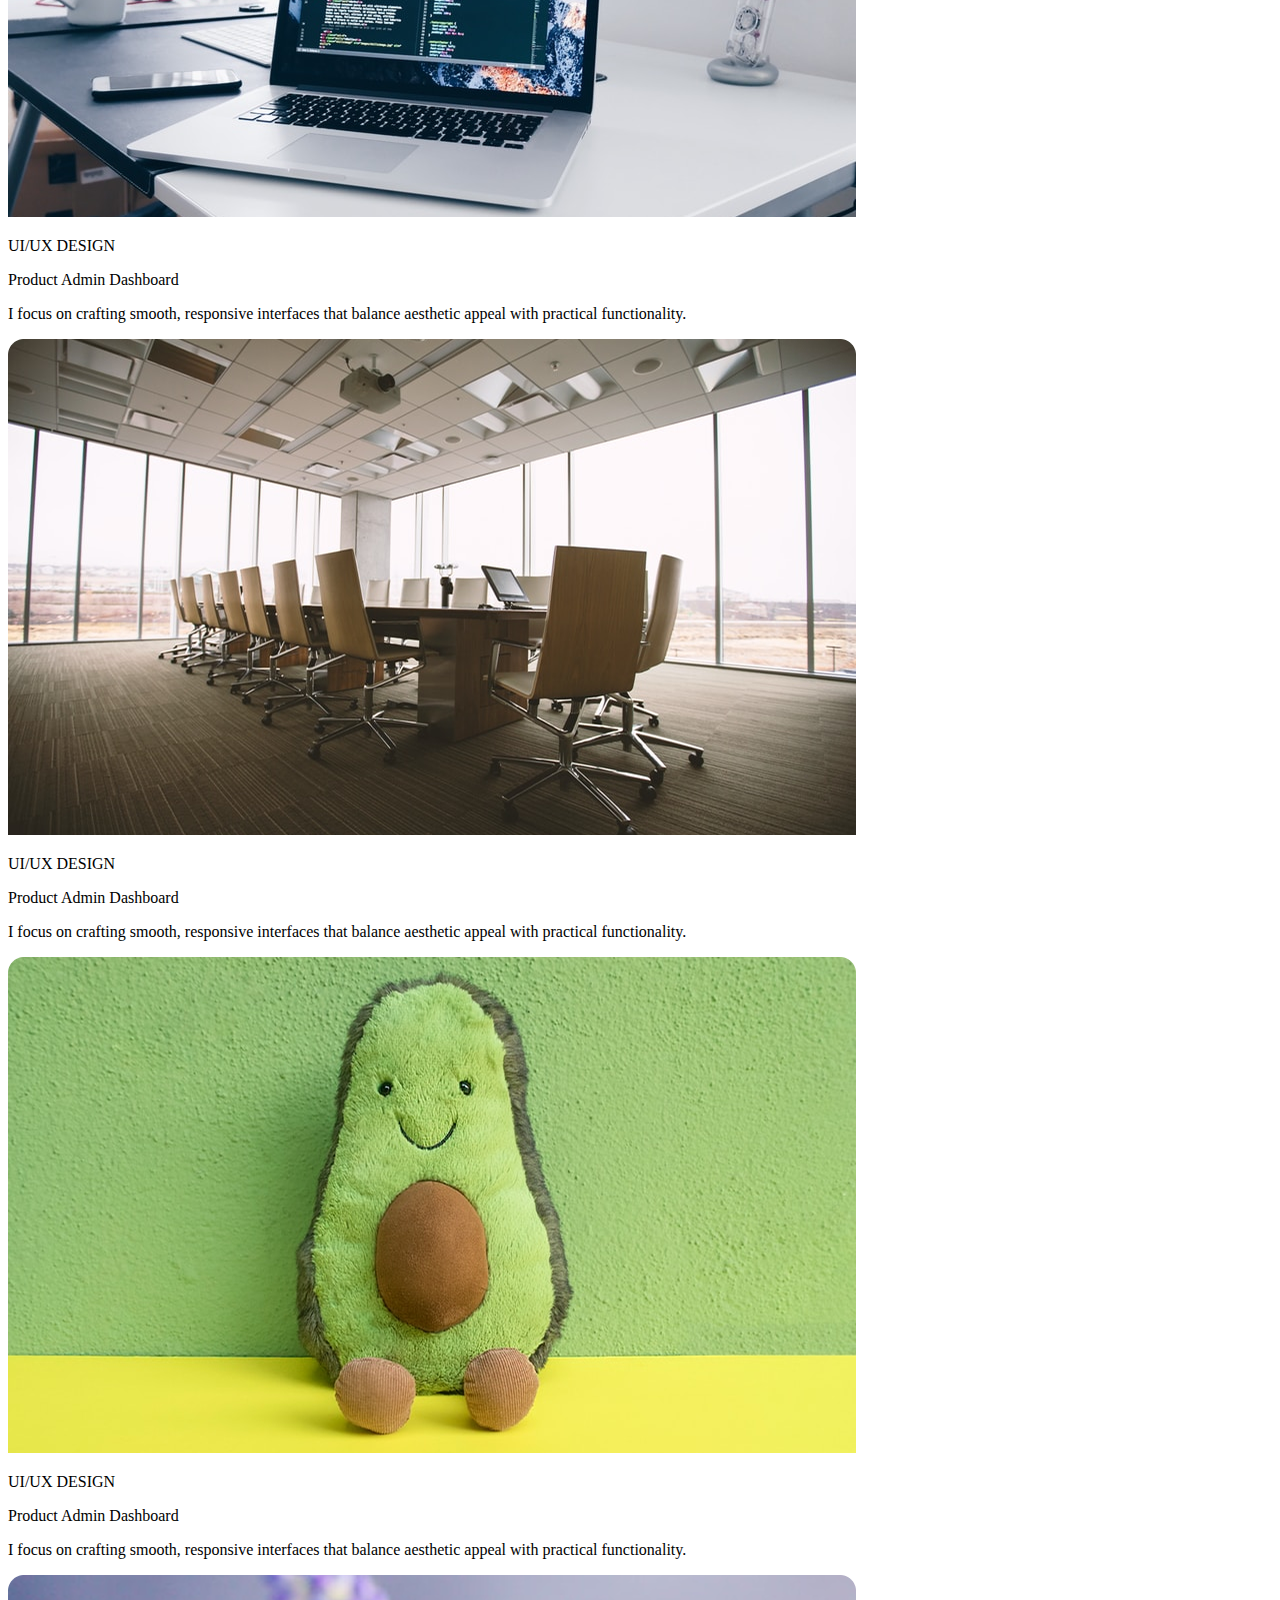
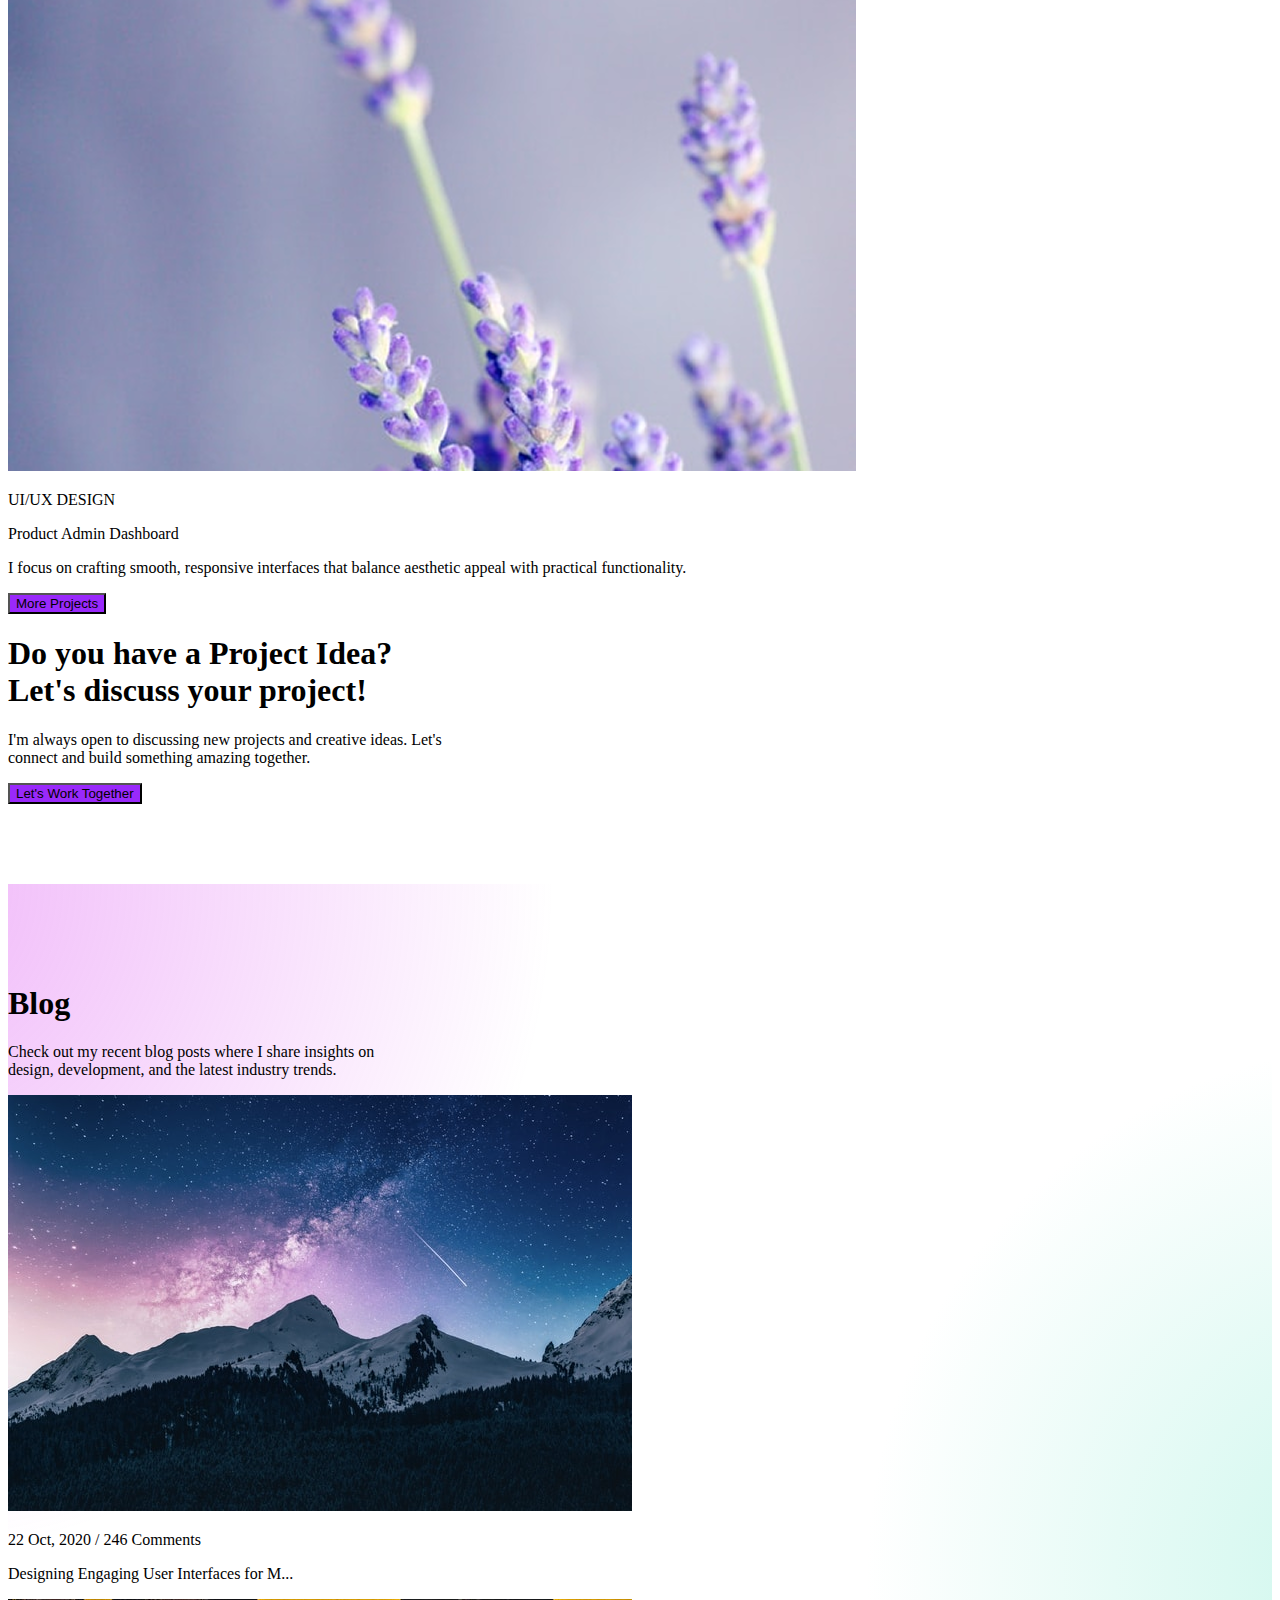
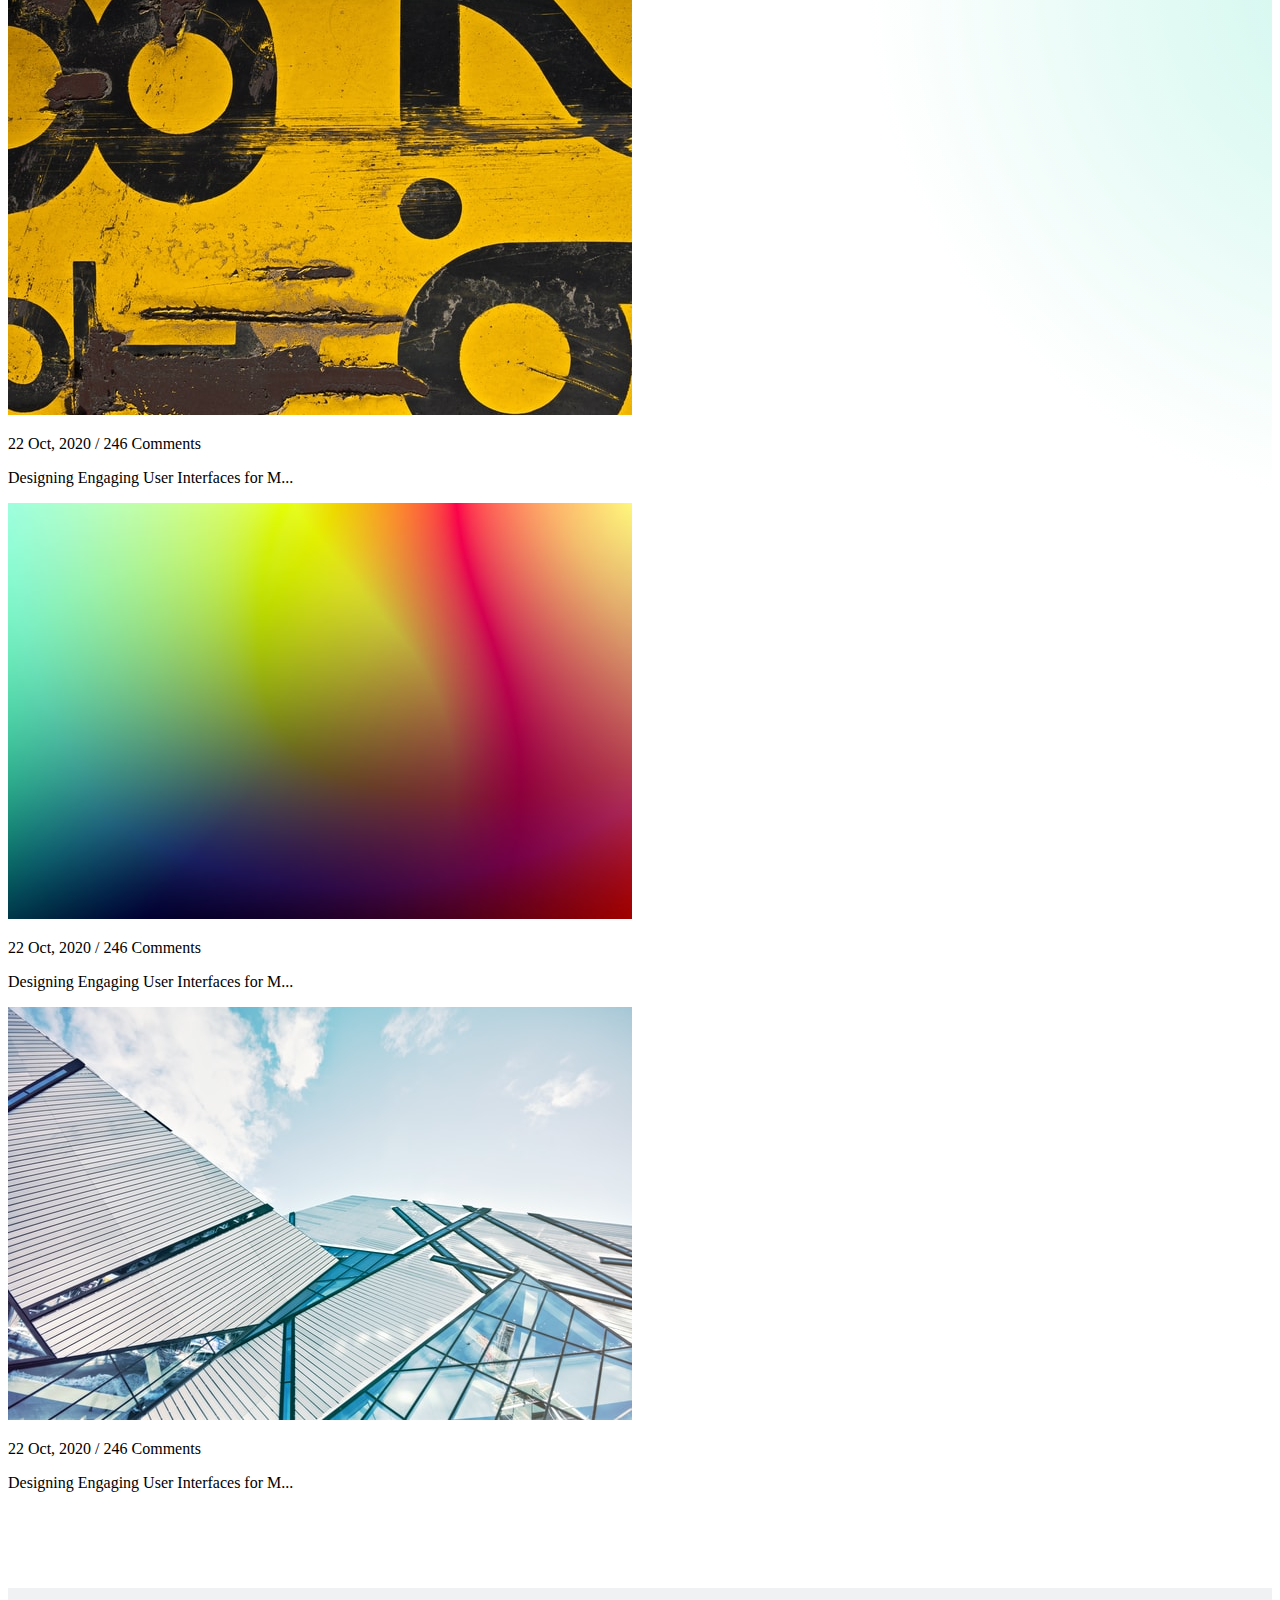
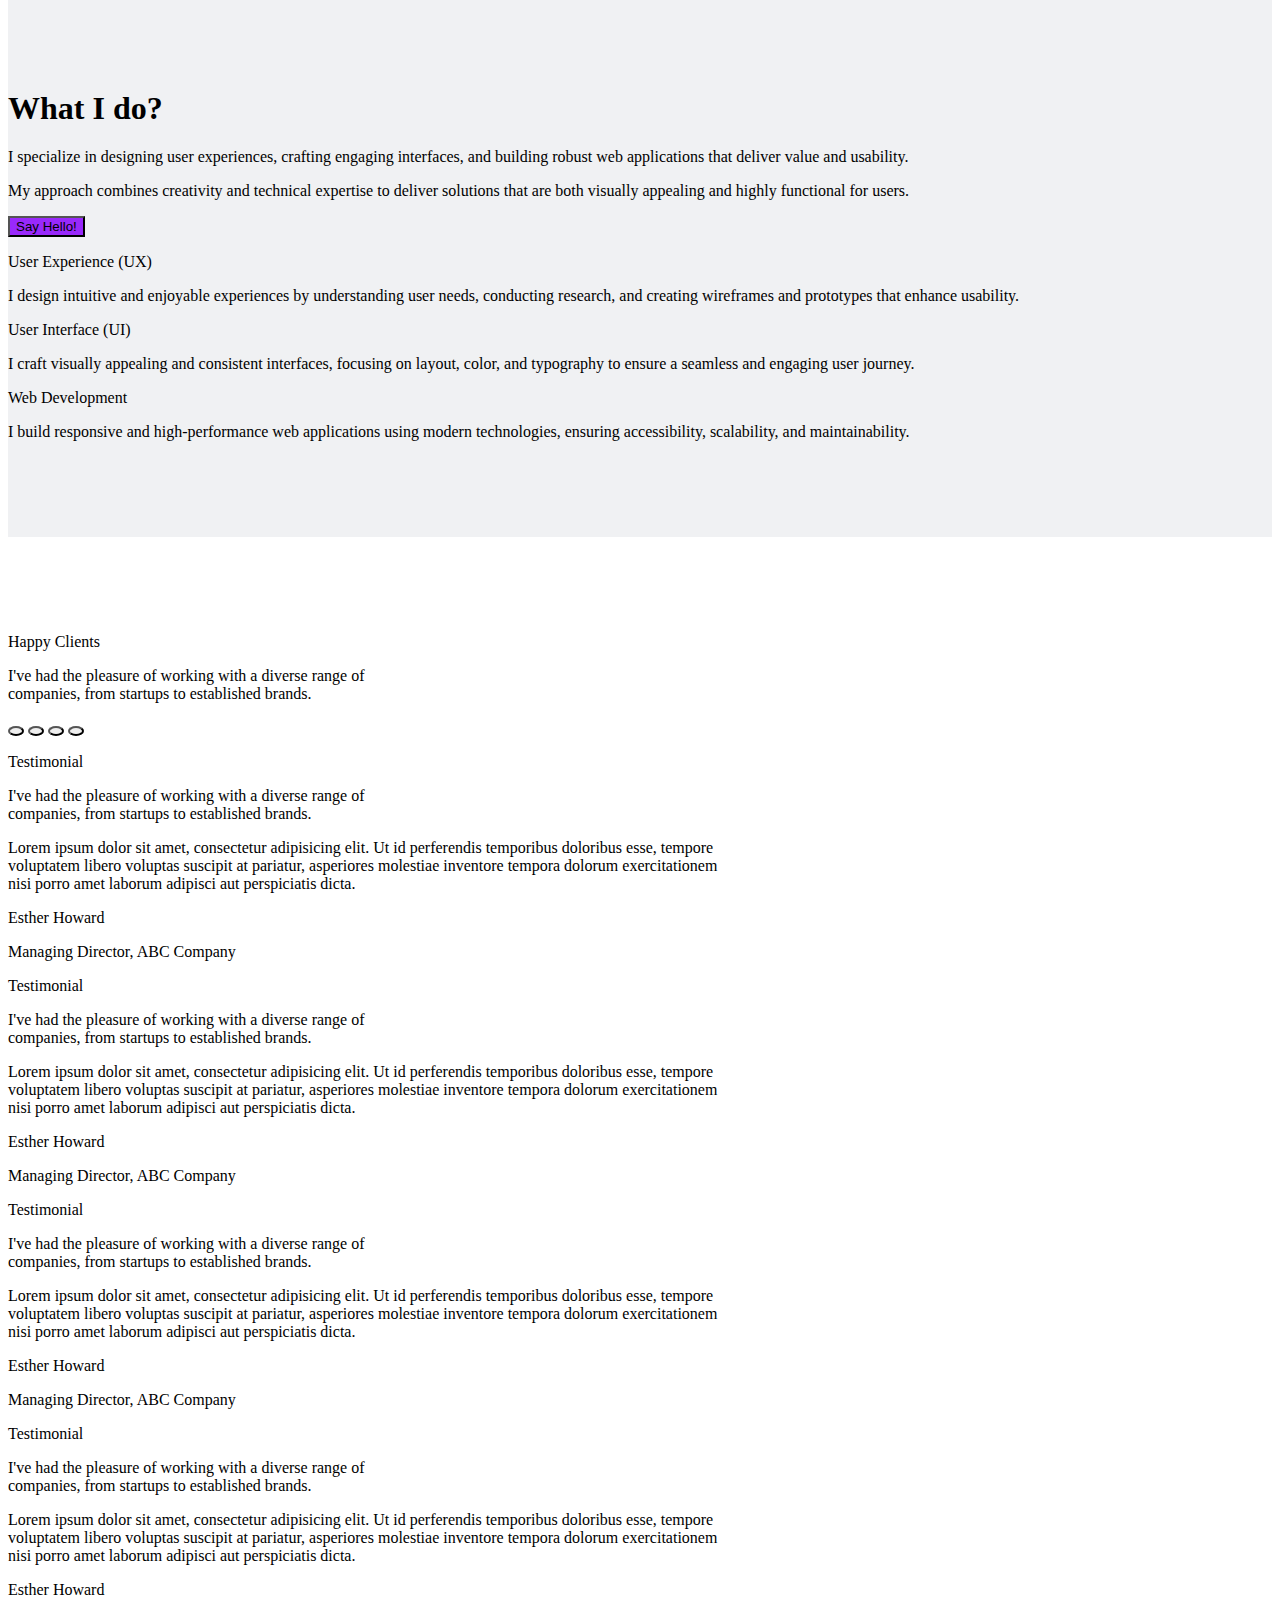
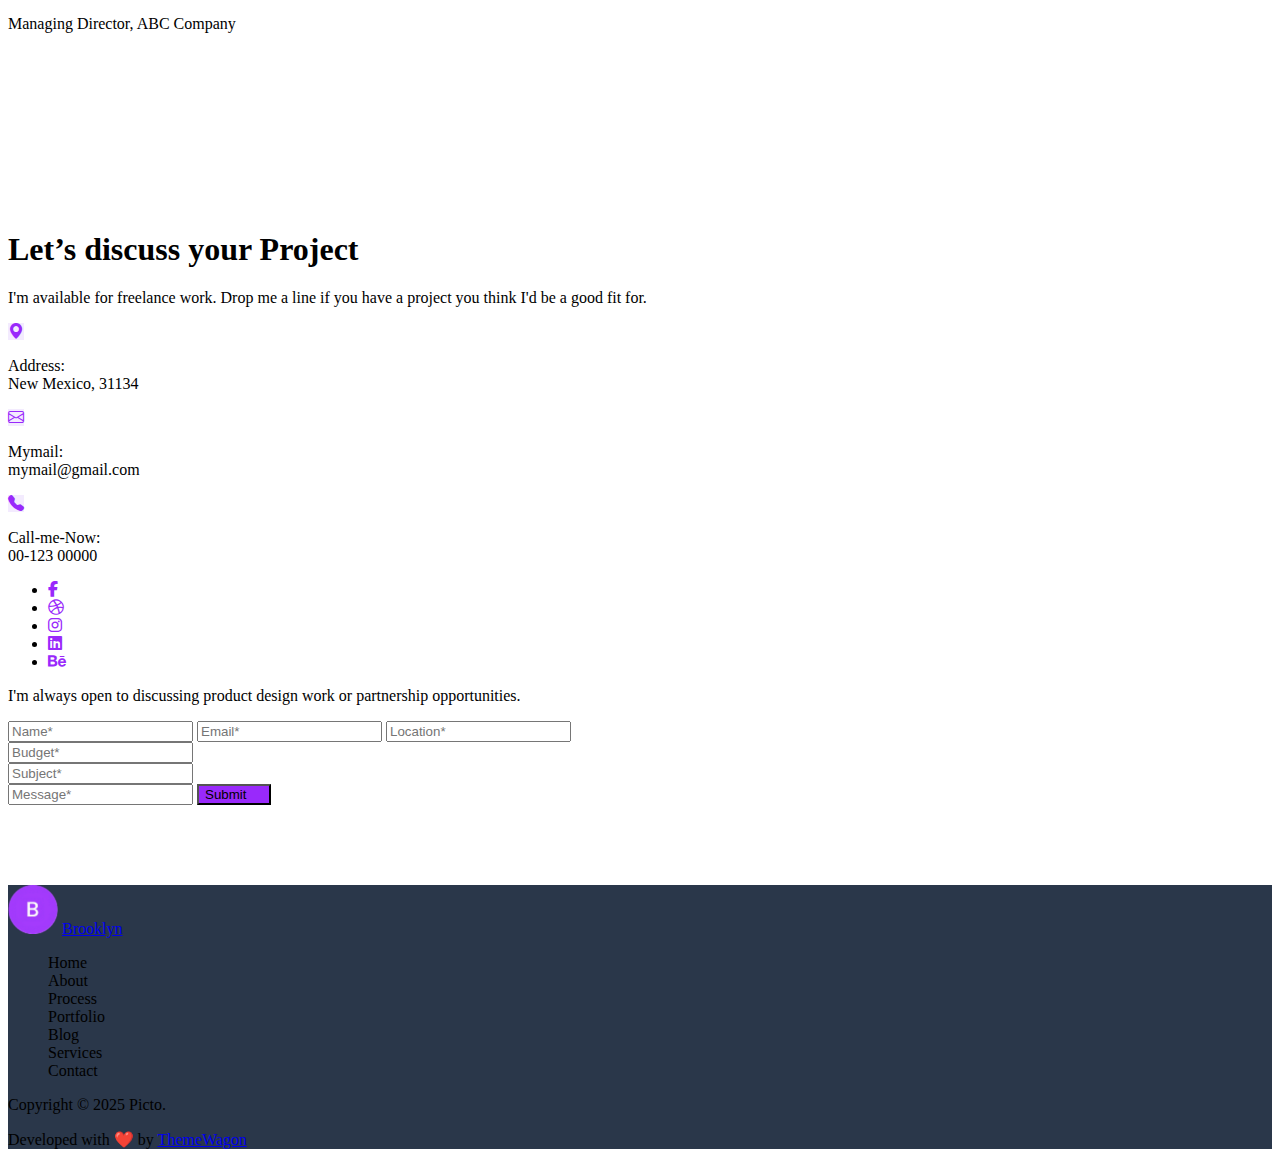
<file: brooklyn-pr-bootstrap/index.html>
<!doctype html>
<html lang="en">

<head>
    <title>Brooklyn</title>
    <!-- Required meta tags -->
    <meta charset="utf-8" />
    <meta name="viewport" content="width=device-width, initial-scale=1, shrink-to-fit=no" />

    <!-- Bootstrap CSS v5.2.1 -->
    <link href="https://cdn.jsdelivr.net/npm/bootstrap@5.3.2/dist/css/bootstrap.min.css" rel="stylesheet"
        integrity="sha384-T3c6CoIi6uLrA9TneNEoa7RxnatzjcDSCmG1MXxSR1GAsXEV/Dwwykc2MPK8M2HN" crossorigin="anonymous"
        type="text/css" />
    <link rel="stylesheet" href="https://cdn.jsdelivr.net/npm/bootstrap-icons@1.13.1/font/bootstrap-icons.min.css">
    <link rel="shortcut icon" href="./images/logo.png" type="image/x-icon">
    <link rel="stylesheet" href="./css/all.min.css">
    <link rel="stylesheet" href="./css/style.css" type="text/css">
</head>

<body>
    <header class="navbar navbar-expand-lg bg-white position-sticky top-0 z-1">
        <div class="container">
            <a href="javascript:void(0)"
                class="fs-3 text-uppercase text-decoration-none text-white px-3 py-1 rounded-circle b">b</a>
            <a href="javascript:void(0)" class="fs-4 fw-medium text-black text-decoration-none ps-3">Brooklyn</a>
            <button class="navbar-toggler" type="button" data-bs-toggle="collapse" data-bs-target="#navbar">
                <span class="navbar-toggler-icon"></span>
            </button>
            <nav class="collapse navbar-collapse" id="navbar">
                <ul class="navbar-nav ms-auto">
                    <li class="nav-item mx-2 px-2">
                        <a href="#home" class="nav-link text-white btn fw-medium">
                            Home
                        </a>
                    </li>
                    <li class="nav-item mx-2 px-2">
                        <a href="#about" class="nav-link text-decoration-none fw-medium">
                            About
                        </a>
                    </li>
                    <li class="nav-item mx-2 px-2">
                        <a href="#process" class="nav-link fw-medium">
                            Process
                        </a>
                    </li>
                    <li class="nav-item mx-2 px-2">
                        <a href="#portfolio" class="nav-link fw-medium">
                            Portfolio
                        </a>
                    </li>
                    <li class="nav-item mx-2 px-2"><a href="#blog" class="nav-link fw-medium">Blog</a></li>
                    <li class="nav-item mx-2 px-2"><a href="#service" class="nav-link fw-medium">Services</a>
                    </li>
                    <li class="nav-item mx-2 px-2"><a href="#contact" class="nav-link text-white fw-medium">Contact
                            Us</a></li>
                </ul>
            </nav>
        </div>
    </header>


    <main>
        <div class="bg-radial-gradient">
            <!-- hero section start -->
            <section class="hero" id="home">
                <div class="container">
                    <div class="hero-content">
                        <div class="row">
                            <div class="col-lg-6">
                                <div class=" my-2 text-center text-lg-start">
                                    <p class="display-4 fw-bold mt-5">
                                        Hello, I'm <br> Brooklyn Gilbert
                                    </p>
                                    <p class="fs-5 text-dark-emphasis pb-3">
                                        I'm a Freelance <span class="bg-highlight">UI/UX Designer</span> and <span class="bg-highlight">Developer</span> based in
                                        London, England. I strives to build immersive and beautiful web applications
                                        through
                                        carefully crafted code and user-centric design
                                    </p>
                                    <button type="button" class="btn text-white">
                                        Say Hello!
                                    </button>
                                </div>
                            </div>
                            <div class="col-lg-6 text-center my-2">
                                <img src="./images/img-1.png" alt=""
                                    class="float-lg-end shadow-lg rounded-5 w-75 bg-white">
                            </div>
                        </div>
                    </div>
                </div>
            </section>
            <!-- hero section end -->

            <!-- about section start -->
            <section class="about" id="about">  
                <div class="container">
                    <div class="about-content card border-0 shadow-lg rounded-5">
                        <div class="row">
                            <div class="col-lg-6">
                            <div class="text-center">
                                <img src="./images/img-1.png" alt="" class="rounded-3 bg-secondary-subtle m-lg-5">
                            </div>
                            </div>
                            <div class="col-lg-6">
                                <div class="mt-xl-5 pt-xl-5 px-3 py-5">
                                    <h2 class="fs-1 my-5" style="font-weight: 600;">I am Professional User Experience
                                        Designer</h2>
                                    <p class="text-secondary">I design and develop services for customers specializing
                                        creating stylish, modern
                                        websites, web services and online stores. My passion is to design digital user
                                        experiences.</p>
                                    <p class="text-secondary">I design and develop services for customers specializing
                                        creating stylish, modern
                                        websites, web services.</p>
                                    <button type="button"
                                        class="btn shadow-sm rounded-1 mx-2 px-3 py-2 fw-medium text-white">My Project
                                    </button>
                                    <button class="btn border border-dark-subtle bg-white"><i
                                            class="fa-solid fa-download"></i>
                                        Download CV</button>
                                </div>
                            </div>
                        </div>
                    </div>
                </div>
            </section>
            <!-- about section end -->
        </div>
        <!-- process section start -->
        <section class="process" id="process">
            <div class="container">
                <div class="process-content">
                    <div class="row">
                        <div class="col-12 col-xl-6">
                            <h1 class="fw-bold">Work Process</h1>
                            <p class="text-secondary fs-5">Driven by design and powered by code, I create digital
                                interfaces that feel intuitive and perform seamlessly. Every layout, animation, and
                                component is crafted with intention — merging usability with visual clarity,</p>
                            <p class="text-secondary fs-5">I blend clean design with efficient code to build
                                engaging, user-friendly web experiences that stand out.</p>
                        </div>
                        <div class="col-12 col-xl-6">
                            <div class="process-cards">
                                <div class="row">
                                    <div class="col-md-6">
                                        <div class="card rounded-4 border-0">
                                            <div class="process-card-item m-3 rounded-2">
                                                <div class="text-center pt-2">
                                                    <i class="bi bi-calendar2-minus fs-1"></i>
                                                </div>
                                            </div>
                                            <div class="process-card-content ps-3">
                                                <h4>1. Research</h4>
                                                <p class="text-secondary">
                                                    Design meets function in every pixel, blending clarity with
                                                    intuitive motion.
                                                </p>
                                            </div>
                                        </div>
                                    </div>
                                    <div class="col-md-6">
                                        <div class="card mt-4 rounded-4 border-0">
                                            <div class="process-card-item m-3 rounded-2">
                                                <div class="text-center pt-2">
                                                    <i class="bi bi-graph-up fs-1"></i>
                                                </div>
                                            </div>
                                            <div class="process-card-content ps-3">
                                                <h4>2. Analyze</h4>
                                                <p class="text-secondary">
                                                    Crafting clean, thoughtful interfaces where form flows
                                                    seamlessly into function and clarity.
                                                </p>
                                            </div>
                                        </div>
                                    </div>
                                    <div class="col-md-6">
                                        <div class="card mt-2 rounded-4 border-0">
                                            <div class="process-card-item m-3 rounded-2">
                                                <div class="text-center pt-2">
                                                    <i class="bi bi-pencil fs-1"></i>
                                                </div>
                                            </div>
                                            <div class="process-card-content ps-3">
                                                <h4>3. Design</h4>
                                                <p class="text-secondary">
                                                    I design seamless digital experiences with precision, purpose,
                                                    and a touch of elegance.
                                                </p>
                                            </div>
                                        </div>
                                    </div>
                                    <div class="col-md-6">
                                        <div class="card mt-4 rounded-4 border-0">
                                            <div class="process-card-item m-3 rounded-2">
                                                <div class="text-center pt-2">
                                                    <i class="bi bi-laptop fs-1"></i>
                                                </div>
                                            </div>
                                            <div class="process-card-content ps-3">
                                                <h4>4. Launch</h4>
                                                <p class="text-secondary">
                                                    I craft digital products where <br> thoughtful design meets <br>
                                                    performance-driven, responsive development
                                                </p>
                                            </div>
                                        </div>
                                    </div>
                                </div>
                            </div>
                        </div>
                    </div>
                </div>
            </div>
        </section>
        <!-- process section end -->

        <!-- portfolio section start -->
        <section class="portfolio" id="portfolio">
            <div class="container">
                <div class="portfolio-content">
                    <div class="row">
                        <div class="col-md-6 col-lg-4">
                            <div class="portfolio-card rounded-4 border mt-3">
                                <img src="./images/p-img-1.png" alt="" class="w-100 d-block">
                                <div class="portfolio-card-content ps-3">
                                    <p class="text-secondary pt-1 fw-medium">UI/UX DESIGN</p>
                                    <p class="fw-bold">Product Admin Dashboard</p>
                                    <p class="pb-3 text-secondary">I focus on crafting smooth, responsive interfaces
                                        that balance aesthetic appeal with practical functionality.</p>
                                </div>
                            </div>
                        </div>
                        <div class="col-md-6 col-lg-4">
                            <div class="portfolio-card rounded-4 border mt-3">
                                <img src="./images/p-img-2.png" alt="" class="w-100 d-block">
                                <div class="portfolio-card-content ps-3">
                                    <p class="text-secondary pt-1 fw-medium">UI/UX DESIGN</p>
                                    <p class="fw-bold">Product Admin Dashboard</p>
                                    <p class="pb-3 text-secondary">I focus on crafting smooth, responsive interfaces
                                        that balance aesthetic appeal with practical functionality.</p>
                                </div>
                            </div>
                        </div>
                        <div class="col-md-6 col-lg-4">
                            <div class="portfolio-card rounded-4 border mt-3">
                                <img src="./images/p-img-3.png" alt="" class="w-100 d-block">
                                <div class="portfolio-card-content ps-3">
                                    <p class="text-secondary pt-1 fw-medium">UI/UX DESIGN</p>
                                    <p class="fw-bold">Product Admin Dashboard</p>
                                    <p class="pb-3 text-secondary">I focus on crafting smooth, responsive interfaces
                                        that balance aesthetic appeal with practical functionality.</p>
                                </div>
                            </div>
                        </div>
                        <div class="col-md-6 col-lg-4">
                            <div class="portfolio-card rounded-4 border mt-3">
                                <img src="./images/p-img-4.png" alt="" class="w-100 d-block">
                                <div class="portfolio-card-content ps-3">
                                    <p class="text-secondary pt-1 fw-medium">UI/UX DESIGN</p>
                                    <p class="fw-bold">Product Admin Dashboard</p>
                                    <p class="pb-3 text-secondary">I focus on crafting smooth, responsive interfaces
                                        that balance aesthetic appeal with practical functionality.</p>
                                </div>
                            </div>
                        </div>
                        <div class="col-md-6 col-lg-4">
                            <div class="portfolio-card rounded-4 border mt-3">
                                <img src="./images/p-img-5.png" alt="" class="w-100 d-block">
                                <div class="portfolio-card-content ps-3">
                                    <p class="text-secondary pt-1 fw-medium">UI/UX DESIGN</p>
                                    <p class="fw-bold">Product Admin Dashboard</p>
                                    <p class="pb-3 text-secondary">I focus on crafting smooth, responsive interfaces
                                        that balance aesthetic appeal with practical functionality.</p>
                                </div>
                            </div>
                        </div>
                        <div class="col-md-6 col-lg-4">
                            <div class="portfolio-card rounded-4 border mt-3">
                                <img src="./images/p-img-6.png" alt="" class="w-100 d-block">
                                <div class="portfolio-card-content ps-3">
                                    <p class="text-secondary pt-1 fw-medium">UI/UX DESIGN</p>
                                    <p class="fw-bold">Product Admin Dashboard</p>
                                    <p class="pb-3 text-secondary">I focus on crafting smooth, responsive interfaces
                                        that balance aesthetic appeal with practical functionality.</p>
                                </div>
                            </div>
                        </div>
                    </div>
                    <div class="text-center my-5">
                        <button class="border-0 fw-bold px-5 py-3 rounded-2 text-white">
                            More Projects
                        </button>
                    </div>
                </div>
            </div>

            <div class="portfolio-project py-5 bg-black">
                <div class="text-center text-white">
                    <h1 class="pb-3">Do you have a Project Idea? <br> Let's discuss your project!</h1>
                    <p class="text-secondary fs-5">
                        I'm always open to discussing new projects and creative ideas. Let's <br> connect and build
                        something amazing together.
                    </p>
                    <button class="border-0 fw-bold px-5 py-3 rounded-2 text-white">
                        Let's Work Together
                    </button>
                </div>
            </div>
        </section>
        <!-- portfolio section end -->

        <!-- blog section start -->
        <section class="blog blog-background py-5" id="blog">
            <div class="container">
                <div class="blog-content">
                    <div class="text-center">
                        <h1>Blog</h1>
                        <p class="fs-5 text-secondary">Check out my recent blog posts where I share insights on <br>
                            design, development, and the latest industry trends.</p>
                    </div>
                    <div class="blog-items my-2">
                        <div class="row">
                            <div class="col-md-6 col-lg-3">
                                <div class="blog-card border rounded-3 mt-3">
                                    <img src="./images/b-c-img-1.jpg" alt="" class="w-100 d-block rounded-3">
                                    <div class="blog-card-content ps-3 pt-2">
                                        <p class="pb-0 mb-0 text-secondary">22 Oct, 2020 / 246 Comments</p>
                                        <p class="fs-5 fw-medium text-dark">Designing Engaging User Interfaces for M...
                                        </p>
                                    </div>
                                </div>
                            </div>
                            <div class="col-md-6 col-lg-3">
                                <div class="blog-card border rounded-3 mt-3">
                                    <img src="./images/b-c-img-2.jpg" alt="" class="w-100 d-block rounded-3">
                                    <div class="blog-card-content ps-3 pt-2">
                                        <p class="pb-0 mb-0 text-secondary">22 Oct, 2020 / 246 Comments</p>
                                        <p class="fs-5 fw-medium text-dark">Designing Engaging User Interfaces for M...
                                        </p>
                                    </div>
                                </div>
                            </div>
                            <div class="col-md-6 col-lg-3">
                                <div class="blog-card border rounded-3 mt-3">
                                    <img src="./images/b-c-img-3.jpg" alt="" class="w-100 d-block rounded-3">
                                    <div class="blog-card-content ps-3 pt-2">
                                        <p class="pb-0 mb-0 text-secondary">22 Oct, 2020 / 246 Comments</p>
                                        <p class="fs-5 fw-medium text-dark">Designing Engaging User Interfaces for M...
                                        </p>
                                    </div>
                                </div>
                            </div>
                            <div class="col-md-6 col-lg-3">
                                <div class="blog-card border rounded-3 mt-3">
                                    <img src="./images/b-c-img-4.jpg" alt="" class="w-100 d-block rounded-3">
                                    <div class="blog-card-content ps-3 pt-2">
                                        <p class="pb-0 mb-0 text-secondary">22 Oct, 2020 / 246 Comments</p>
                                        <p class="fs-5 fw-medium text-dark">Designing Engaging User Interfaces for M...
                                        </p>
                                    </div>
                                </div>
                            </div>
                        </div>
                    </div>
                </div>
            </div>
        </section>
        <!-- blog section end -->

        <!-- service section start -->
        <section class="service" id="service">
            <div class="container">
                <div class="service-content">
                    <div class="row">
                        <div class="col-lg-6">
                            <h1 class="pb-lg-2">What I do?</h1>
                            <p class="fs-5 text-secondary">I specialize in designing user experiences, crafting engaging
                                interfaces, and building robust web applications that deliver value and usability.</p>
                            <p class="fs-5 text-secondary">My approach combines creativity and technical expertise to
                                deliver solutions that are both visually appealing and highly functional for users.</p>
                            <button class="border-0 fw-bold px-4 py-2 rounded-2 text-white mt-3">
                                Say Hello!
                            </button>
                        </div>
                        <div class="col-lg-6">
                            <div class="service-card my-3 w-100 bg-white rounded-3">
                                <div class="service-card-content p-4">
                                    <p class="fs-5 fw-bold">User Experience (UX)</p>
                                    <p class="text-secondary">I design intuitive and enjoyable experiences by
                                        understanding user needs, conducting research, and creating wireframes and
                                        prototypes that enhance usability.</p>
                                </div>
                            </div>
                            <div class="service-card my-3 w-100 bg-white rounded-3">
                                <div class="service-card-content p-4">
                                    <p class="fs-5 fw-bold">User Interface (UI)</p>
                                    <p class="text-secondary">I craft visually appealing and consistent interfaces,
                                        focusing on layout, color, and typography to ensure a seamless and engaging user
                                        journey.</p>
                                </div>
                            </div>
                            <div class="service-card my-3 w-100 bg-white rounded-3">
                                <div class="service-card-content p-4">
                                    <p class="fs-5 fw-bold">Web Development</p>
                                    <p class="text-secondary">I build responsive and high-performance web applications
                                        using modern technologies, ensuring accessibility, scalability, and
                                        maintainability.</p>
                                </div>
                            </div>
                        </div>
                    </div>
                </div>
            </div>
        </section>
        <!-- service section end -->

        <!-- client section start -->
        <section class="client">
            <div class="container">
                <div class="client-content">
                    <div class="text-center">
                        <p class="display-6 fw-bold">Happy Clients</p>
                        <p class="text-secondary fs-5">I've had the pleasure of working with a diverse range of <br>
                            companies, from startups to established brands.</p>
                    </div>
                    <div class="carousel slide shadow py-5 rounded-5" id="carousel" data-bs-ride="carousel">
                        <div class="carousel-indicators position-absolute top-100">
                            <button class="active bg-secondary" type="button" data-bs-target="#carousel"
                                data-bs-slide-to="0">
                            </button>
                            <button class="bg-secondary" type="button" data-bs-target="#carousel" data-bs-slide-to="1">
                            </button>
                            <button class="bg-secondary" type="button" data-bs-target="#carousel" data-bs-slide-to="2">
                            </button>
                            <button class="bg-secondary" type="button" data-bs-target="#carousel" data-bs-slide-to="3">
                            </button>
                        </div>
                        <div class="carousel-inner">
                            <div class="carousel-item active">
                                <div class="carousel-content">
                                    <div class="text-center">
                                        <p class="display-6 fw-bold">Testimonial</p>
                                        <p class="text-secondary fs-5">I've had the pleasure of working with a diverse
                                            range of <br> companies, from startups to established brands.
                                        </p>
                                        <p class="text-black fs-5">Lorem ipsum dolor sit amet, consectetur adipisicing
                                            elit. Ut id perferendis temporibus doloribus esse, tempore <br> voluptatem
                                            libero voluptas suscipit at pariatur, asperiores molestiae inventore tempora
                                            dolorum exercitationem <br> nisi porro amet laborum adipisci aut
                                            perspiciatis dicta.</p>
                                        <p>Esther Howard</p>
                                        <p class="text-secondary fw-light">Managing Director, ABC Company</p>

                                    </div>
                                </div>
                            </div>
                            <div class="carousel-item">
                                <div class="carousel-content">
                                    <div class="text-center">
                                        <p class="display-6 fw-bold">Testimonial</p>
                                        <p class="text-secondary fs-5">I've had the pleasure of working with a diverse
                                            range of <br> companies, from startups to established brands.
                                        </p>
                                        <p class="text-black fs-5">Lorem ipsum dolor sit amet, consectetur adipisicing
                                            elit. Ut id perferendis temporibus doloribus esse, tempore <br> voluptatem
                                            libero voluptas suscipit at pariatur, asperiores molestiae inventore tempora
                                            dolorum exercitationem <br> nisi porro amet laborum adipisci aut
                                            perspiciatis dicta.</p>
                                        <p>Esther Howard</p>
                                        <p class="text-secondary fw-light">Managing Director, ABC Company</p>

                                    </div>
                                </div>
                            </div>
                            <div class="carousel-item">
                                <div class="carousel-content">
                                    <div class="text-center">
                                        <p class="display-6 fw-bold">Testimonial</p>
                                        <p class="text-secondary fs-5">I've had the pleasure of working with a diverse
                                            range of <br> companies, from startups to established brands.
                                        </p>
                                        <p class="text-black fs-5">Lorem ipsum dolor sit amet, consectetur adipisicing
                                            elit. Ut id perferendis temporibus doloribus esse, tempore <br> voluptatem
                                            libero voluptas suscipit at pariatur, asperiores molestiae inventore tempora
                                            dolorum exercitationem <br> nisi porro amet laborum adipisci aut
                                            perspiciatis dicta.</p>
                                        <p>Esther Howard</p>
                                        <p class="text-secondary fw-light">Managing Director, ABC Company</p>

                                    </div>
                                </div>
                            </div>
                            <div class="carousel-item">
                                <div class="carousel-content">
                                    <div class="text-center">
                                        <p class="display-6 fw-bold">Testimonial</p>
                                        <p class="text-secondary fs-5">I've had the pleasure of working with a diverse
                                            range of <br> companies, from startups to established brands.
                                        </p>
                                        <p class="text-black fs-5">Lorem ipsum dolor sit amet, consectetur adipisicing
                                            elit. Ut id perferendis temporibus doloribus esse, tempore <br> voluptatem
                                            libero voluptas suscipit at pariatur, asperiores molestiae inventore tempora
                                            dolorum exercitationem <br> nisi porro amet laborum adipisci aut
                                            perspiciatis dicta.</p>
                                        <p>Esther Howard</p>
                                        <p class="text-secondary fw-light">Managing Director, ABC Company</p>
                                    </div>
                                </div>
                            </div>
                        </div>
                    </div>
                </div>
            </div>
        </section>
        <!-- client section end -->

        <!-- contact section start -->
        <section class="contact" id="contact">
            <div class="container">
                <div class="contact-content card shadow-lg p-3 py-5">
                    <div class="row">
                        <div class="col-lg-6">
                            <h1>Let’s discuss your Project</h1>
                            <p class="text-secondary fs-5">I'm available for freelance work. Drop me a line if you have
                                a project you think I'd be a good fit for.</p>
                            <div class="contact-card-item my-5 mx-2 p-2 d-flex w-50 rounded-3">
                                <i class="bi bi-geo-alt-fill py-2 px-3 fs-4 rounded-2 m-2"></i>
                                <p class="ps-3 pt-2">
                                    <span class="text-secondary">Address:</span>
                                    <br>
                                    <span class="text-dark fw-medium">New Mexico, 31134</span>
                                </p>
                            </div>
                            <div class="contact-card-item my-5 mx-2 p-2 d-flex w-50 rounded-3">
                                <i class="bi bi-envelope py-2 px-3 fs-4 rounded-2 m-2"></i>
                                <p class="ps-3 pt-2">
                                    <span class="text-secondary">Mymail:</span>
                                    <br>
                                    <span class="text-dark fw-medium">mymail@gmail.com</span>
                                </p>
                            </div>
                            <div class="contact-card-item my-5 mx-2 p-2 d-flex w-50 rounded-3">
                                <i class="bi bi-telephone-fill py-2 px-3 fs-4 rounded-2 m-2"></i>
                                <p class="ps-3 pt-2">
                                    <span class="text-secondary">Call-me-Now:</span>
                                    <br>
                                    <span class="text-dark fw-medium">00-123 00000</span>
                                </p>
                            </div>
                            <ul class="d-flex">
                                <li class="p-3 fs-5 list-unstyled"><i class="fa-brands fa-facebook-f"></i></li>
                                <li class="p-3 fs-5 list-unstyled"><i class="fa-brands fa-dribbble"></i></li>
                                <li class="p-3 fs-5 list-unstyled"><i class="fa-brands fa-instagram"></i></li>
                                <li class="p-3 fs-5 list-unstyled"><i class="fa-brands fa-linkedin"></i></li>
                                <li class="p-3 fs-5 list-unstyled"><i class="fa-brands fa-behance"></i></li>
                            </ul>
                        </div>
                        <div class="col-lg-6">
                            <p class="text-secondary my-3">I'm always open to discussing product design work or
                                partnership opportunities.</p>
                            <form action="" class="form">
                                <input type="text" name="name" id="name"
                                    class="form-control shadow-none border-top-0 border-end-0 border-start-0 rounded-0 fs-5 mb-4"
                                    required placeholder="Name*">
                                <input type="email" name="email" id="email"
                                    class="form-control shadow-none border-top-0 border-end-0 border-start-0 rounded-0 fs-5 mb-4"
                                    placeholder="Email*">
                                <input type="text" name="location" id="location"
                                    class="form-control shadow-none border-top-0 border-end-0 border-start-0 rounded-0 fs-5 mb-4"
                                    required placeholder="Location*">
                                <div class="row">
                                    <div class="col-4">
                                        <input type="text" name="budget" id="budget"
                                            class="form-control shadow-none border-top-0 border-end-0 border-start-0 rounded-0 fs-5 mb-4"
                                            required placeholder="Budget*">
                                    </div>
                                    <div class="col-8">
                                        <input type="text" name="suject" id="suject"
                                            class="form-control shadow-none border-top-0 border-end-0 border-start-0 rounded-0 fs-5 mb-4"
                                            required placeholder="Subject*">
                                    </div>
                                </div>
                                <input type="text" name="message" id="message"
                                    class="form-control shadow-none border-top-0 border-end-0 border-start-0 rounded-0 fs-5 mb-5"
                                    required placeholder="Message*">
                                <button type="submit" class="btn btn-primary">
                                    Submit
                                    <i class="fa-regular fa-paper-plane text-white"></i>
                                </button>
                            </form>
                        </div>
                    </div>
                </div>
            </div>
        </section>
        <!-- contact section end -->
    </main>


    <footer class="py-5">
        <div class="container">
            <div class="footer-content">
                <div class="row py-3">
                    <div class="col-lg-3">
                        <div class="d-flex justify-content-center align-items-center">
                            <img src="./images/logo.png" alt="" class="logo">
                            <a href="javascript:void(0)"
                                class="text-decoration-none text-white fs-2 fw-bold px-2">Brooklyn</a>
                        </div>
                    </div>
                    <div class="col-lg-6">
                        <ul class="d-flex justify-content-center">
                            <li class="list-unstyled text-white py-3">Home</li>
                            <li class="list-unstyled text-white py-3 ps-2">About</li>
                            <li class="list-unstyled text-white py-3 ps-2">Process</li>
                            <li class="list-unstyled text-white py-3 ps-2">Portfolio</li>
                            <li class="list-unstyled text-white py-3 ps-2">Blog</li>
                            <li class="list-unstyled text-white py-3 ps-2">Services</li>
                            <li class="list-unstyled text-white py-3 ps-2">Contact</li>
                        </ul>
                    </div>
                    <div class="col-lg-3">
                        <p class="text-white text-center py-3">Copyright © 2025 Picto.</p>
                    </div>
                </div>

                <div class="text-center text-white">Developed with ❤️ by <a href="javascript:void(0)"
                        class="text-white fw-bold">ThemeWagon</a></div>
            </div>
        </div>
    </footer>
    <!-- Bootstrap JavaScript Libraries -->
    <script src="https://cdn.jsdelivr.net/npm/@popperjs/core@2.11.8/dist/umd/popper.min.js"
        integrity="sha384-I7E8VVD/ismYTF4hNIPjVp/Zjvgyol6VFvRkX/vR+Vc4jQkC+hVqc2pM8ODewa9r"
        crossorigin="anonymous"></script>

    <script src="https://cdn.jsdelivr.net/npm/bootstrap@5.3.2/dist/js/bootstrap.min.js"
        integrity="sha384-BBtl+eGJRgqQAUMxJ7pMwbEyER4l1g+O15P+16Ep7Q9Q+zqX6gSbd85u4mG4QzX+"
        crossorigin="anonymous"></script>
</body>

</html>
</file>
<file: css/style.css>
:root{
    --theme-c-purple: #9929fb;
    --theme-c-light-purple:#f3ebfe;
    --theme-purple-dark: #552f76;
    --theme--bg-grey: #f0f1f3 ;
    --theme--white: #fff;
    --theme-bg-footer: #2a374a;
}



section{
    padding: 80px 0;
}

/* header section start */
.navbar .b{
    background-color: var(--theme-c-purple);
}
.navbar ul li:first-child,
.navbar ul li:last-child{
    background-color: var(--theme-c-purple);
    border-radius: 5px;
}
/* header section end */

/* hero section start */
.hero .hero-content a{
    background-color: var(--theme-c-purple);
}

.hero .col-4{
    background-color: var(--theme-c-light-purple);
}
.hero .card{
    height: 100px;
    width: 180px;
    margin: 0 10px;
    background-color: var(--theme-c-light-purple);
    border: 0;
}
/* hero section end */

.about .about-content a{
    background-color: var(--theme-c-purple);


}
.process,
.service{
    background: var(--theme--bg-grey);
}
.process .process-cards .card{
    width: 300px;
    height: 250px;
}
.process .process-cards .process-card-item{
    width: 80px;
    height: 80px;
    background: var(--theme-c-light-purple);
}
.process-card-item .bi-calendar2-minus,
.process-card-item .bi-graph-up,
.process-card-item .bi-pencil,
.process-card-item .bi-laptop{
    color: var(--theme-c-purple);
}

.process-cards .card{
    transition: all 0.3s ease-in-out;
}
.process-cards .card:hover .process-card-item{
    background: var(--theme-c-purple);
}

.process-cards .card:hover .bi-calendar2-minus,
.process-cards .card:hover .bi-graph-up,
.process-cards .card:hover .bi-pencil,
.process-cards .card:hover .bi-laptop{
    color: var(--theme--white);
}

.process-cards .card:hover{
   box-shadow: rgba(0, 0, 0, 0.25) 0px 25px 50px -12px;
}
.portfolio-content button,
.portfolio-project button,
.service-content button,
.contact-content button{
    background: var(--theme-c-purple);
    transition: all 0.3s ease-in-out;
}
.portfolio-content button:hover,
.portfolio-project button:hover,
.service-content button:hover,
.contact-content button:hover{
    background-color: var(--theme-purple-dark);
    scale: 1.025;
}
.blog .blog-card{
    transition: all 0.3s ease-in-out;
}
.blog .blog-card:hover{
    box-shadow: rgba(0, 0, 0, 0.2) 0px 12px 28px 0px, rgba(0, 0, 0, 0.1) 0px 2px 4px 0px, rgba(255, 255, 255, 0.05) 0px 0px 0px 1px inset;
}
.service .service-card{
    transition: all 0.1s linear;
}
.service .service-card:hover{
    border-left: 6px solid var(--theme-c-purple);
    box-shadow: rgba(0, 0, 0, 0.1) 0px 10px 50px;
}

.contact .bi-geo-alt-fill,
.contact .bi-envelope,
.contact .bi-telephone-fill{
    background: var(--theme-c-light-purple);
    color: var(--theme-c-purple);
}
.contact .contact-card-item:hover .bi-geo-alt-fill,
.contact .contact-card-item:hover .bi-envelope,
.contact .contact-card-item:hover .bi-telephone-fill{
    background: var(--theme-c-purple);
    color: var(--theme--white);

}
.contact .contact-card-item:hover{
    box-shadow: rgba(0, 0, 0, 0.1) 0px 10px 50px;
}
.contact .fa-facebook-f,
.contact .fa-dribbble,
.contact .fa-instagram,
.contact .fa-linkedin,
.contact .fa-behance{
    color: var(--theme-c-purple);
}

.contact li:hover{
    background: var(--theme-c-purple);
    border-radius: 5px;
}
.contact li:hover .fa-facebook-f,
.contact li:hover .fa-dribbble,
.contact li:hover .fa-instagram,
.contact li:hover .fa-linkedin,
.contact li:hover .fa-behance{
    color: var(--theme--white);
    transition: all 0.3s ease;
}
.contact input:focus{
    outline: 0;
}
footer{
    background: var(--theme-bg-footer);
    position: relative;
}
footer .logo{
    width: 50px;
}
footer .footer-content ul li{
    position: relative;
    overflow: hidden;
}
footer .footer-content li:after{
    content: '';
    width: 100%;
    height: 3px;
    background: var(--theme--white);
    position: absolute;
    top: 105%;
    transition: all 0.3s linear;
}
footer ul li:hover::after{
    top: 80%;
    left: 0;

}
</file>
<file: brooklyn-pr-bootstrap/css/style.css>
:root{
    --theme-c-purple: #9929fb;
    --theme-c-light-purple:#f3ebfe;
    --theme-purple-dark: #552f76;
    --theme--bg-grey: #f0f1f3 ;
    --theme--white: #fff;
    --theme-bg-footer: #2a374a;
    --theme-hover-grey: #d5cfcf66;
}
.bg-radial-gradient{
    background :radial-gradient(circle at 12% 100%, hsla(37, 61%, 81%, 0.961) 1px, #0000 15%), radial-gradient(circle at 95% -15%, #da4df166 5%, #0000 30%), radial-gradient(circle at 100%, #c4f5e9b2 5%,#0000 35%);
}
.blog-background{
    background: radial-gradient(circle at -10% 0, #da4df166 1%, #0000 25%), radial-gradient(circle at 110% 30%, #c4f5e9b2 5%, #0000 25%);
}
section{
    padding: 80px 0;
}

/* header section start */
.navbar ul li{
    transition: all 0.3s ease-in-out;
}
.navbar ul li:hover{
    background-color: var(--theme-hover-grey);
    border-radius: 5px;
}
.navbar ul li:hover a{
    color: var(--theme-c-purple);
}
.navbar .b{
    background-color: var(--theme-c-purple);
}
.navbar ul li:first-child,
.navbar ul li:last-child{
    background-color: var(--theme-c-purple);
    border-radius: 5px;
}
/* header section end */

/* hero section start */
.bg-highlight {
    background: linear-gradient(to top, #ffc8c8 40%, transparent 40%);
    background-size: 100% 100%;
    background-repeat: no-repeat;
    padding-left: 2px;
    padding-right: 2px;
}

.hero .hero-content button{
    background-color: var(--theme-c-purple);
    transition: all 0.3s ease-in-out;
}
.hero .hero-content button:hover{
    scale: 1.025;
}

.hero .col-4{
    background-color: var(--theme-c-light-purple);
}
.hero .card{
    height: 100px;
    width: 180px;
    margin: 0 10px;
    background-color: var(--theme-c-light-purple);
    border: 0;
}
/* hero section end */

.about .about-content button{
    background-color: var(--theme-c-purple);
}
.process,
.service{
    background: var(--theme--bg-grey);
}
.process .process-cards .card{
    width: 300px;
    height: 250px;
}
.process .process-cards .process-card-item{
    width: 80px;
    height: 80px;
    background: var(--theme-c-light-purple);
}
.process-card-item .bi-calendar2-minus,
.process-card-item .bi-graph-up,
.process-card-item .bi-pencil,
.process-card-item .bi-laptop{
    color: var(--theme-c-purple);
}

.process-cards .card{
    transition: all 0.3s ease-in-out;
}
.process-cards .card:hover .process-card-item{
    background: var(--theme-c-purple);
}

.process-cards .card:hover .bi-calendar2-minus,
.process-cards .card:hover .bi-graph-up,
.process-cards .card:hover .bi-pencil,
.process-cards .card:hover .bi-laptop{
    color: var(--theme--white);
}

.process-cards .card:hover{
   box-shadow: rgba(0, 0, 0, 0.25) 0px 25px 50px -12px;
}
.portfolio-content button,
.portfolio-project button,
.service-content button,
.contact-content button{
    background: var(--theme-c-purple);
    transition: all 0.3s ease-in-out;
}
.portfolio-content button:hover,
.portfolio-project button:hover,
.service-content button:hover,
.contact-content button:hover{
    background-color: var(--theme-purple-dark);
    scale: 1.025;
}
.blog .blog-card{
    transition: all 0.3s ease-in-out;
}
.blog .blog-card:hover{
    box-shadow: rgba(0, 0, 0, 0.2) 0px 12px 28px 0px, rgba(0, 0, 0, 0.1) 0px 2px 4px 0px, rgba(255, 255, 255, 0.05) 0px 0px 0px 1px inset;
}
.service .service-card{
    transition: all 0.1s linear;
}
.service .service-card:hover{
    border-left: 6px solid var(--theme-c-purple);
    box-shadow: rgba(0, 0, 0, 0.1) 0px 10px 50px;
}
/* client section start */
.carousel-indicators [data-bs-target]{
    width: 10px;
    height: 10px;
    border-radius: 50%;
}

.carousel-indicators{
    z-index: 0 !important;
}
/* client section end */

.contact .bi-geo-alt-fill,
.contact .bi-envelope,
.contact .bi-telephone-fill{
    background: var(--theme-c-light-purple);
    color: var(--theme-c-purple);
}
.contact .contact-card-item:hover .bi-geo-alt-fill,
.contact .contact-card-item:hover .bi-envelope,
.contact .contact-card-item:hover .bi-telephone-fill{
    background: var(--theme-c-purple);
    color: var(--theme--white);

}
.contact .contact-card-item:hover{
    box-shadow: rgba(0, 0, 0, 0.1) 0px 10px 50px;
}
.contact i,
.about-content i{
    color: var(--theme-c-purple);
}

.contact li:hover,
.about-content li:hover{
    background: var(--theme-c-purple);
    border-radius: 5px;
}
.contact li:hover i,
.about-content li:hover i{
    color: var(--theme--white);
    transition: all 0.3s ease;
}
.contact input:focus{
    outline: 0;
}

.form .form-control:focus{
    color: var(--theme-c-purple);
    border-bottom: 2px solid var(--theme-c-purple);
}

.form .form-control:focus::placeholder{
    color: var(--theme-c-purple);
}


/* footer section start */
footer{
    background: var(--theme-bg-footer);
    position: relative;
}
footer .logo{
    width: 50px;
}
footer .footer-content ul li{
    position: relative;
    overflow: hidden;
}
footer .footer-content li:after{
    content: '';
    width: 100%;
    height: 3px;
    background: var(--theme--white);
    position: absolute;
    top: 105%;
    transition: all 0.3s linear;
}
footer ul li:hover::after{
    top: 80%;
    left: 0;

}
/* footer section start */
</file>
